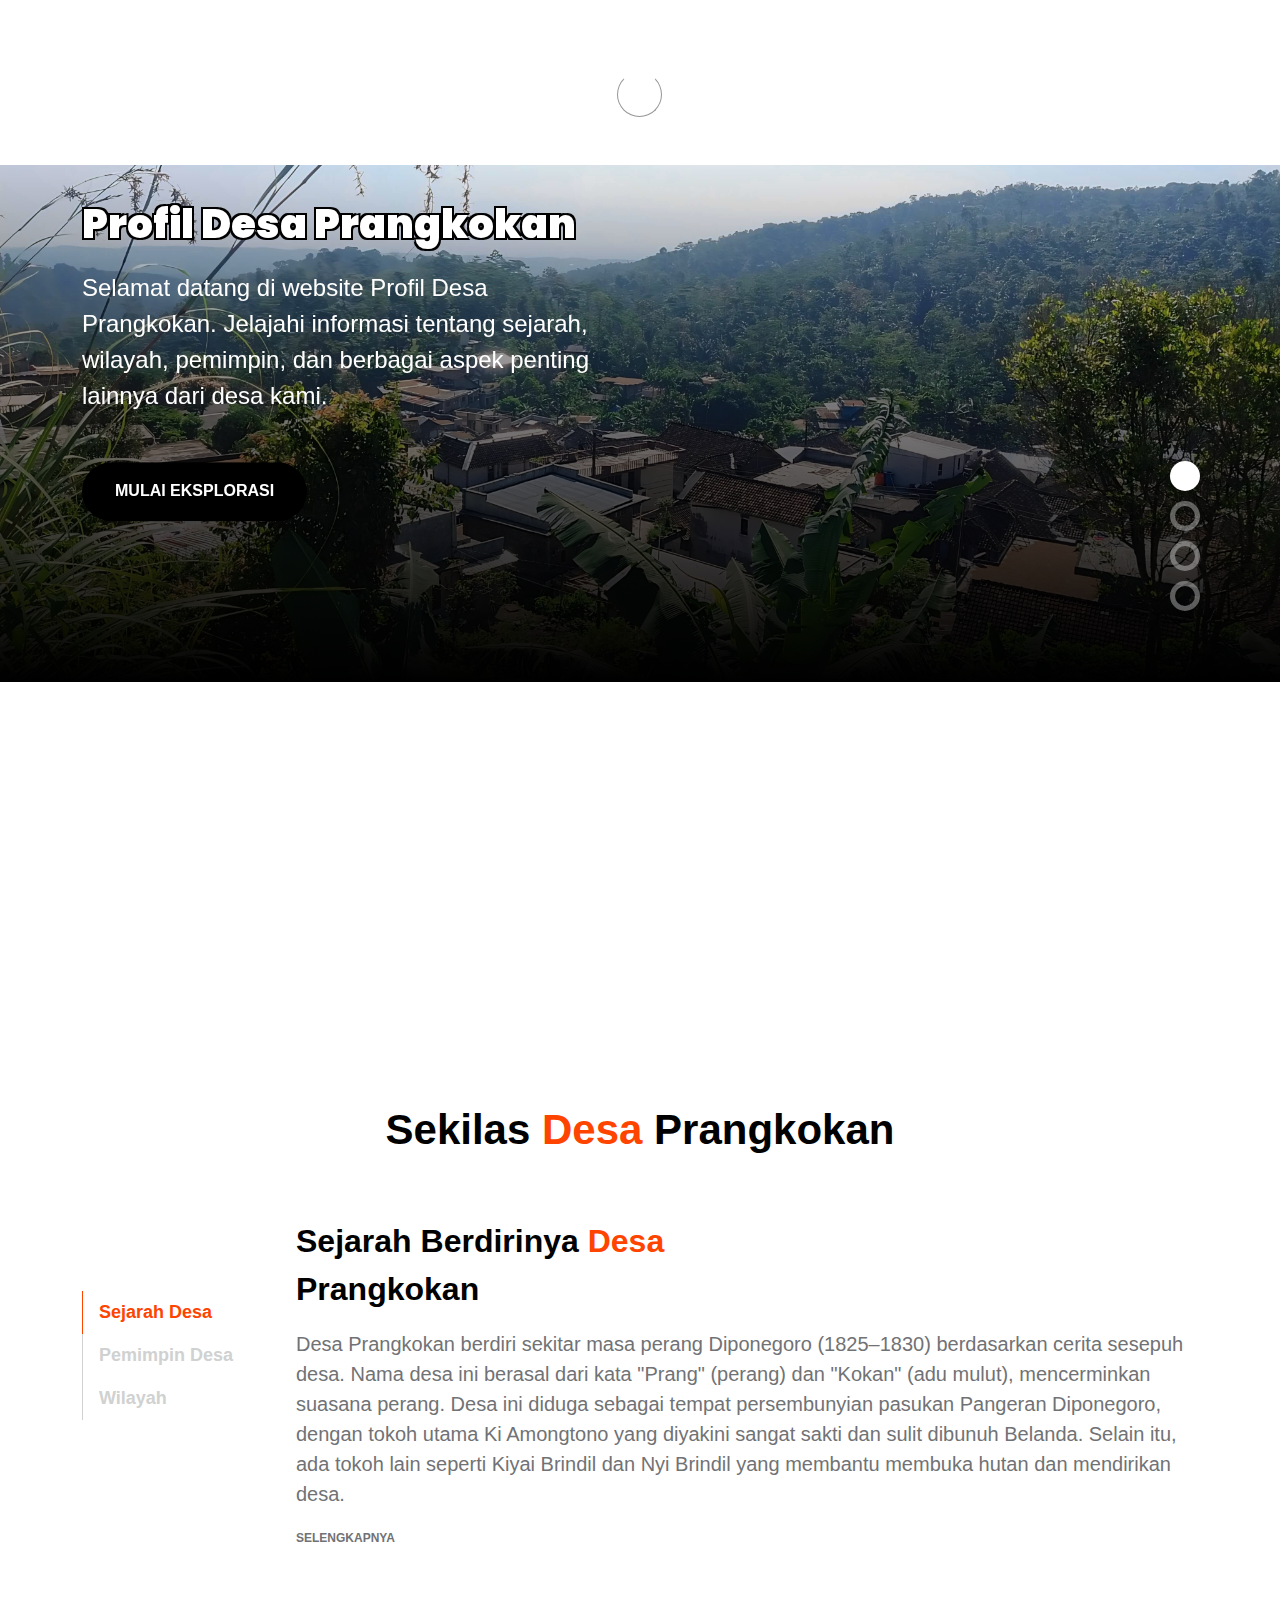
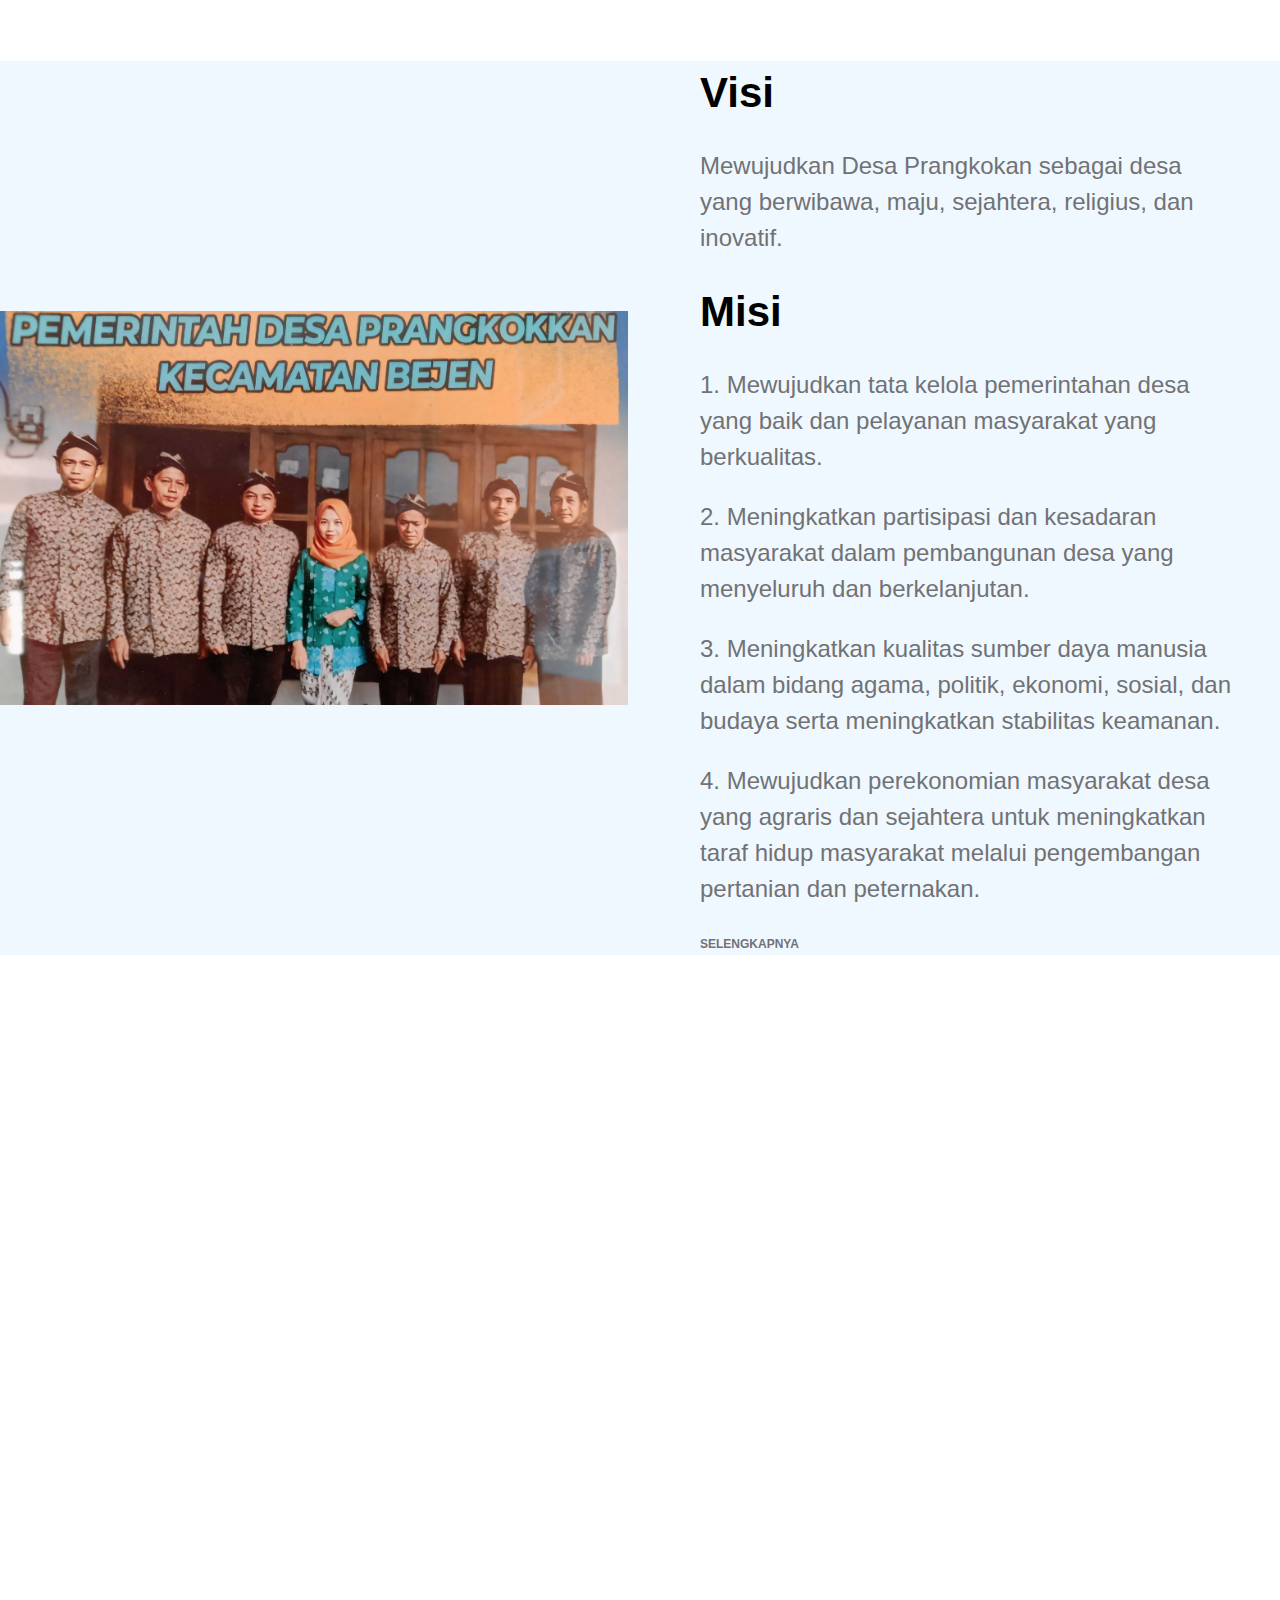
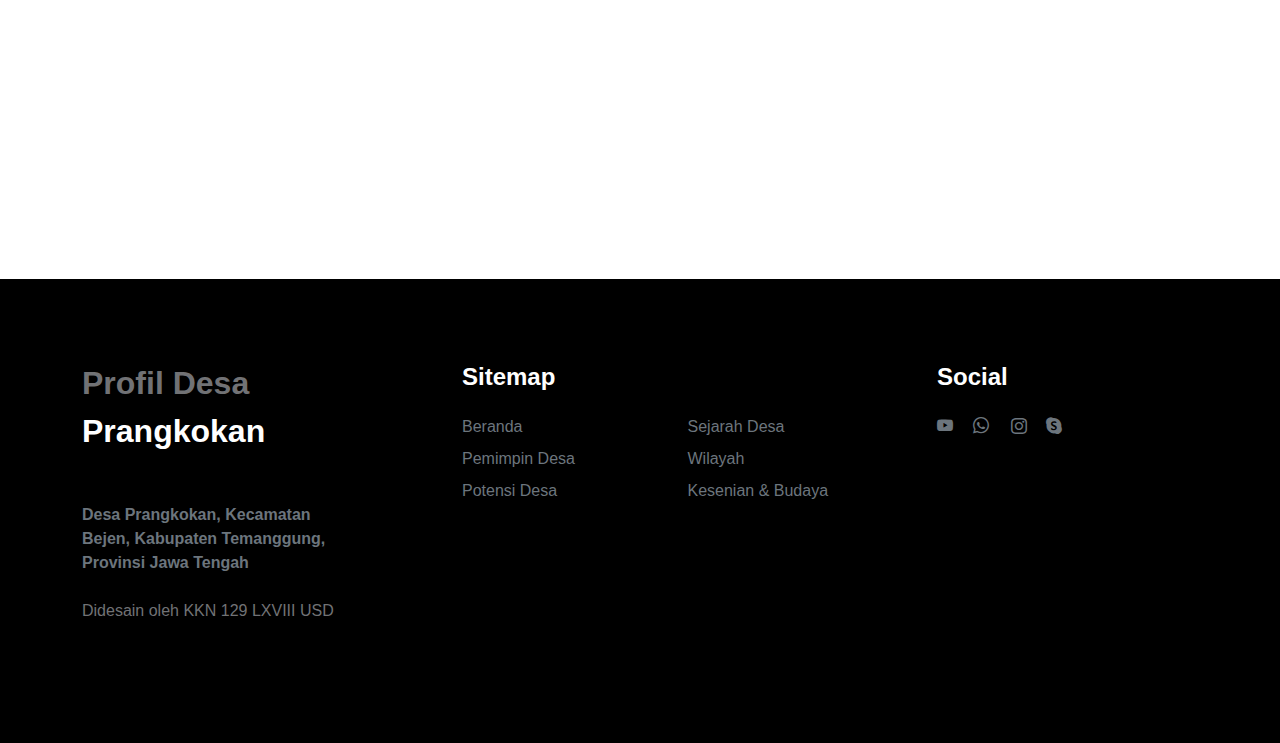
<file: index.html>
<!doctype html>
<html lang="en">
    <head>
        <meta charset="utf-8">
        <meta name="viewport" content="width=device-width, initial-scale=1">

        <meta name="description" content="">
        <meta name="author" content="">

        <title>Profil Desa Prangkokan</title>

<!-- Favicon -->
<link rel="icon" href="images/favicon.jpg" type="image/x-icon">

        <!-- CSS FILES -->
        <link rel="preconnect" href="https://fonts.googleapis.com">

        <link rel="preconnect" href="https://fonts.gstatic.com" crossorigin>

        <link href="https://fonts.googleapis.com/css2?family=Poppins:wght@400;700&display=swap" rel="stylesheet">

        <link href="css/bootstrap.min.css" rel="stylesheet">
        <link href="css/bootstrap-icons.css" rel="stylesheet">

        <link rel="stylesheet" href="css/slick.css"/>

        <link href="css/tooplate-little-fashion.css" rel="stylesheet">
    </head>
    
    <body>

        <section class="preloader">
            <div class="spinner">
                <span class="sk-inner-circle"></span>
            </div>
        </section>
    
        <style>
            .text-justify {
                text-align: justify;
            }
        </style>        

        <main>

            <nav class="navbar navbar-expand-lg">
                <div class="container">
                    <button class="navbar-toggler" type="button" data-bs-toggle="collapse" data-bs-target="#navbarNav" aria-controls="navbarNav" aria-expanded="false" aria-label="Toggle navigation">
                        <span class="navbar-toggler-icon"></span>
                    </button>

                    <a class="navbar-brand" href="index.html">
                        <strong><span>Desa</span> Prangkokan</strong>
                    </a>

                    <div class="collapse navbar-collapse" id="navbarNav">
                        <ul class="navbar-nav mx-auto">
                            <li class="nav-item">
                                <a class="nav-link active" href="index.html">Beranda</a>
                            </li>
                            <li class="nav-item">
                                <a class="nav-link" href="sejarah-desa.html">Sejarah Desa</a>
                            </li>
                            <li class="nav-item">
                                <a class="nav-link" href="pemimpin-desa.html">Pemimpin Desa</a>
                            </li>
                            <li class="nav-item">
                                <a class="nav-link" href="wilayah.html">Wilayah</a>
                            </li>
                            <li class="nav-item">
                                <a class="nav-link" href="potensi-desa.html">Potensi Desa</a>
                            </li>
                            <li class="nav-item">
                                <a class="nav-link" href="kesenian-budaya.html">Kesenian & Budaya</a>
                            </li>
                        </ul>
                    </div>
                </div>
            </nav>

            <section class="slick-slideshow">  
                <div class="slick-custom">
                    <img src="images/slideshow/pemandangan.jpg" class="img-fluid" alt="">
                    <div class="slick-bottom">
                        <div class="container">
                            <div class="row">
                                <div class="col-lg-6 col-10">
                                    <h1 class="slick-title">Profil Desa Prangkokan</h1>
                                    <p class="lead text-white mt-lg-3 mb-lg-5">Selamat datang di website Profil Desa Prangkokan. Jelajahi informasi tentang sejarah, wilayah, pemimpin, dan berbagai aspek penting lainnya dari desa kami.</p>
                                    <a href="index.html" class="btn custom-btn">Mulai Eksplorasi</a>
                                </div>
                            </div>
                        </div>
                    </div>
                </div>
                <div class="slick-custom">
                    <img src="images/slideshow/sejarah-desa.jpg" class="img-fluid" alt="">
                    <div class="slick-bottom">
                        <div class="container">
                            <div class="row">
                                <div class="col-lg-6 col-10">
                                    <h1 class="slick-title">Sejarah Desa Prangkokan</h1>
                                    <p class="lead text-white mt-lg-3 mb-lg-5">Pelajari lebih lanjut tentang sejarah dan perkembangan Desa Prangkokan dari waktu ke waktu.</p>
                                    <a href="sejarah-desa.html" class="btn custom-btn">Baca Sejarah</a>
                                </div>
                            </div>
                        </div>
                    </div>
                </div>
                <div class="slick-custom">
                    <img src="images/slideshow/wilayah.jpg" class="img-fluid" alt="">
                    <div class="slick-bottom">
                        <div class="container">
                            <div class="row">
                                <div class="col-lg-6 col-10">
                                    <h1 class="slick-title">Wilayah Desa Prangkokan</h1>
                                    <p class="lead text-white mt-lg-3 mb-lg-5">Jelajahi batas administratif, unit RT/RW, dan data wilayah Desa Prangkokan secara detail.</p>
                                    <a href="wilayah.html" class="btn custom-btn">Jelajahi Wilayah</a>
                                </div>
                            </div>
                        </div>
                    </div>
                </div>
                <div class="slick-custom">
                    <img src="images/slideshow/pemimpin-desa.jpg" class="img-fluid" alt="">
                    <div class="slick-bottom">
                        <div class="container">
                            <div class="row">
                                <div class="col-lg-6 col-10">
                                    <h1 class="slick-title">Pemimpin Desa Prangkokan</h1>
                                    <p class="lead text-white mt-lg-3 mb-lg-5">Kenali lebih dekat dengan para pemimpin desa yang berperan penting dalam pembangunan dan kesejahteraan Desa Prangkokan.</p>
                                    <a href="pemimpin-desa.html" class="btn custom-btn">Kenali Pemimpin</a>
                                </div>
                            </div>
                        </div>
                    </div>
                </div>
            </section>
            
            <section class="about section-padding">
                <div class="container">
                    <div class="row">

                        <div class="col-12 text-center">
                            <h2 class="mb-5">Sekilas <span>Desa</span> Prangkokan</h2>
                        </div>

                        <div class="col-lg-2 col-12 mt-auto mb-auto">
                            <ul class="nav nav-pills mb-5 mx-auto justify-content-center align-items-center" id="pills-tab" role="tablist">
                                <li class="nav-item" role="presentation">
                                    <button class="nav-link active" id="pills-home-tab" data-bs-toggle="pill" data-bs-target="#pills-home" type="button" role="tab" aria-controls="pills-home" aria-selected="true">Sejarah Desa</button>
                                </li>

                                <li class="nav-item" role="presentation">
                                    <button class="nav-link" id="pills-youtube-tab" data-bs-toggle="pill" data-bs-target="#pills-youtube" type="button" role="tab" aria-controls="pills-youtube" aria-selected="true">Pemimpin Desa</button>
                                </li>

                                <li class="nav-item" role="presentation">
                                    <button class="nav-link" id="pills-skill-tab" data-bs-toggle="pill" data-bs-target="#pills-skill" type="button" role="tab" aria-controls="pills-skill" aria-selected="false">Wilayah</button>
                                </li>
                            </ul>
                        </div>

                        <div class="col-lg-10 col-12">
                            <div class="tab-content mt-2" id="pills-tabContent">
                                <div class="tab-pane fade show active" id="pills-home" role="tabpanel" aria-labelledby="pills-home-tab">

                                    <div class="row">

                                        <div class="col-lg-12 col-12">
                                            <div class="d-flex flex-column h-100 ms-lg-4 mt-lg-0 mt-5">
                                                <h4 class="mb-3">Sejarah Berdirinya <span>Desa</span> <br>Prangkokan</h4>

                                                <p>Desa Prangkokan berdiri sekitar masa perang Diponegoro (1825–1830) berdasarkan cerita sesepuh desa. Nama desa ini berasal dari kata "Prang" (perang) dan "Kokan" (adu mulut), mencerminkan suasana perang. Desa ini diduga sebagai tempat persembunyian pasukan Pangeran Diponegoro, dengan tokoh utama Ki Amongtono yang diyakini sangat sakti dan sulit dibunuh Belanda. Selain itu, ada tokoh lain seperti Kiyai Brindil dan Nyi Brindil yang membantu membuka hutan dan mendirikan desa.</p>

                                                <div class="mt-2 mt-lg-auto">
                                                    <a href="sejarah-desa.html" class="custom-link mb-2">
                                                        Selengkapnya
                                                        <i class="bi-arrow-right ms-2"></i>
                                                    </a>
                                                </div>
                                            </div>
                                        </div>
                                    </div>
                                </div>

                                <div class="tab-pane fade" id="pills-youtube" role="tabpanel" aria-labelledby="pills-youtube-tab">

                                    <div class="row">
                                        <div class="col-lg-12 col-12">
                                            <div class="d-flex flex-column h-100 ms-lg-4 mt-lg-0 mt-5">
                                                <h4 class="mb-3">Pemimpin Desa Prangkokan</h4>

                                                <p>Kepala Desa pertama Desa Prangkokan tidak ada yang tahu dengan pasti namanya, hanya saja disebut sebagai Mbah Penatus (Penatus adalah jabatan lama untuk menyebut kepala desa dalam masa Belanda).</p>

                                                <p>Berikut adalah daftar Kepala Desa Prangkokan dari masa ke masa : </p>

                                                <div class="mt-2 mt-lg-auto">
                                                    <a href="pemimpin-desa.html" class="custom-link mb-2">
                                                        Selengkapnya
                                                        <i class="bi-arrow-right ms-2"></i>
                                                    </a>
                                                </div>
                                            </div>
                                        </div>
                                    </div>
                                </div>

                                <div class="tab-pane fade" id="pills-skill" role="tabpanel" aria-labelledby="pills-skill-tab">
                                    <div class="row">
                                        <div class="col-lg-12 col-12">
                                            <div class="d-flex flex-column h-100 ms-lg-4 mt-lg-0 mt-5">
                                                <h4 class="mb-3">Wilayah Prangkokan</h4>
                                                <p>Desa Prangkokan terletak di Kecamatan Bejen, Kabupaten Temanggung, Provinsi Jawa Tengah. Desa ini memiliki luas wilayah yang mencakup beberapa RT dan RW, dengan batas-batas administratif yang jelas.</p>
                                                <p>Berikut adalah informasi tentang wilayah Prangkokan lebih detail : </p>
                                                <div class="mt-2 mt-lg-auto">
                                                    <a href="wilayah.html" class="custom-link mb-2">
                                                        Selengkapnya
                                                        <i class="bi-arrow-right ms-2"></i>
                                                    </a>
                                                </div>
                                            </div>
                                        </div>
                                    </div>
                                </div>
                            </div>
                        </div>
                    </div>
                </div>
            </section>

            <section class="front-product">
                <div class="container-fluid p-0">
                    <div class="row align-items-center">
                        <div class="col-lg-6 col-12">
                            <img src="images/people/visimisi.jpg" class="img-fluid" alt="">
                        </div>

                        <div class="col-lg-6 col-12">
                            <div class="px-5 py-5 py-lg-0">
                                
                                <h2 class="mb-4">Visi</h2>

                                <p class="lead mb-4">Mewujudkan Desa Prangkokan sebagai desa yang berwibawa, maju, sejahtera, religius, dan inovatif.</p>

                                <h2 class="mb-4">Misi</h2>

                                <p class="lead mb-4">1. Mewujudkan tata kelola pemerintahan desa yang baik dan pelayanan masyarakat yang berkualitas.</p>
                                <p class="lead mb-4">2. Meningkatkan partisipasi dan kesadaran masyarakat dalam pembangunan desa yang menyeluruh dan berkelanjutan.</p>
                                <p class="lead mb-4">3. Meningkatkan kualitas sumber daya manusia dalam bidang agama, politik, ekonomi, sosial, dan budaya serta meningkatkan stabilitas keamanan.</p>
                                <p class="lead mb-4">4. Mewujudkan perekonomian masyarakat desa yang agraris dan sejahtera untuk meningkatkan taraf hidup masyarakat melalui pengembangan pertanian dan peternakan.</p>

                                <a href="visi-misi.html" class="custom-link">
                                    Selengkapnya
                                    <i class="bi-arrow-right ms-2"></i>
                                </a>
                            </div>
                        </div>

                    </div>
                </div>
            </section>

            <section class="featured-product section-padding">
                <div class="container">
                    <div class="row justify-content-center">
                        <div class="col-12 text-center">
                            <h2 class="mb-5">Struktur Organisasi</h2>
                        </div>
                        <div class="col-lg-8 col-12 mb-3">
                            <div class="d-flex justify-content-center">
                                <div class="product-thumb">
                                    <img src="images/Struktur Organisasi.png" class="img-fluid product-image large-image" alt="Struktur Organisasi">
                                </div>
                            </div>
                        </div>
                    </div>
                </div>
            </section>            
        </main>

        <footer class="site-footer">
            <div class="container">
                <div class="row">

                    <div class="col-lg-3 col-10 me-auto mb-4">
                        <h4 class="text-white mb-3"><a href="index.html">Profil Desa</a> Prangkokan</h4>
                        <p class="copyright-text text-muted mt-lg-5 mb-4 mb-lg-0"><strong>Desa Prangkokan, Kecamatan Bejen, Kabupaten Temanggung, Provinsi Jawa Tengah</strong></p>
                        <br>
                        <p class="copyright-text">Didesain oleh <a href="https://www.instagram.com/kkn129_prangkokan?utm_source=ig_web_button_share_sheet&igsh=ZDNlZDc0MzIxNw==" target="_blank">KKN 129 LXVIII USD</a></p>
                    </div>
                    <div class="col-lg-5 col-8">
                        <h5 class="text-white mb-3">Sitemap</h5>

                        <ul class="footer-menu d-flex flex-wrap">
                            <li class="footer-menu-item"><a href="#" class="footer-menu-link">Beranda</a></li>

                            <li class="footer-menu-item"><a href="sejarah-desa.html" class="footer-menu-link">Sejarah Desa</a></li>

                            <li class="footer-menu-item"><a href="pemimpin-desa.html" class="footer-menu-link">Pemimpin Desa</a></li>

                            <li class="footer-menu-item"><a href="wilayah.html" class="footer-menu-link">Wilayah</a></li>

                            <li class="footer-menu-item"><a href="potensi-desa.html" class="footer-menu-link">Potensi Desa</a></li>

                            <li class="footer-menu-item"><a href="kesenian-budaya.html" class="footer-menu-link">Kesenian & Budaya</a></li>
                        </ul>
                    </div>
                    <div class="col-lg-3 col-4">
                        <h5 class="text-white mb-3">Social</h5>

                        <ul class="social-icon">

                            <li><a href="#" class="social-icon-link bi-youtube"></a></li>

                            <li><a href="#" class="social-icon-link bi-whatsapp"></a></li>

                            <li><a href="#" class="social-icon-link bi-instagram"></a></li>

                            <li><a href="#" class="social-icon-link bi-skype"></a></li>
                        </ul>
                    </div>
                </div>
            </div>
        </footer>

        <!-- JAVASCRIPT FILES -->
        <script src="js/jquery.min.js"></script>
        <script src="js/bootstrap.bundle.min.js"></script>
        <script src="js/Headroom.js"></script>
        <script src="js/jQuery.headroom.js"></script>
        <script src="js/slick.min.js"></script>
        <script src="js/custom.js"></script>

    </body>
</html>
</file>
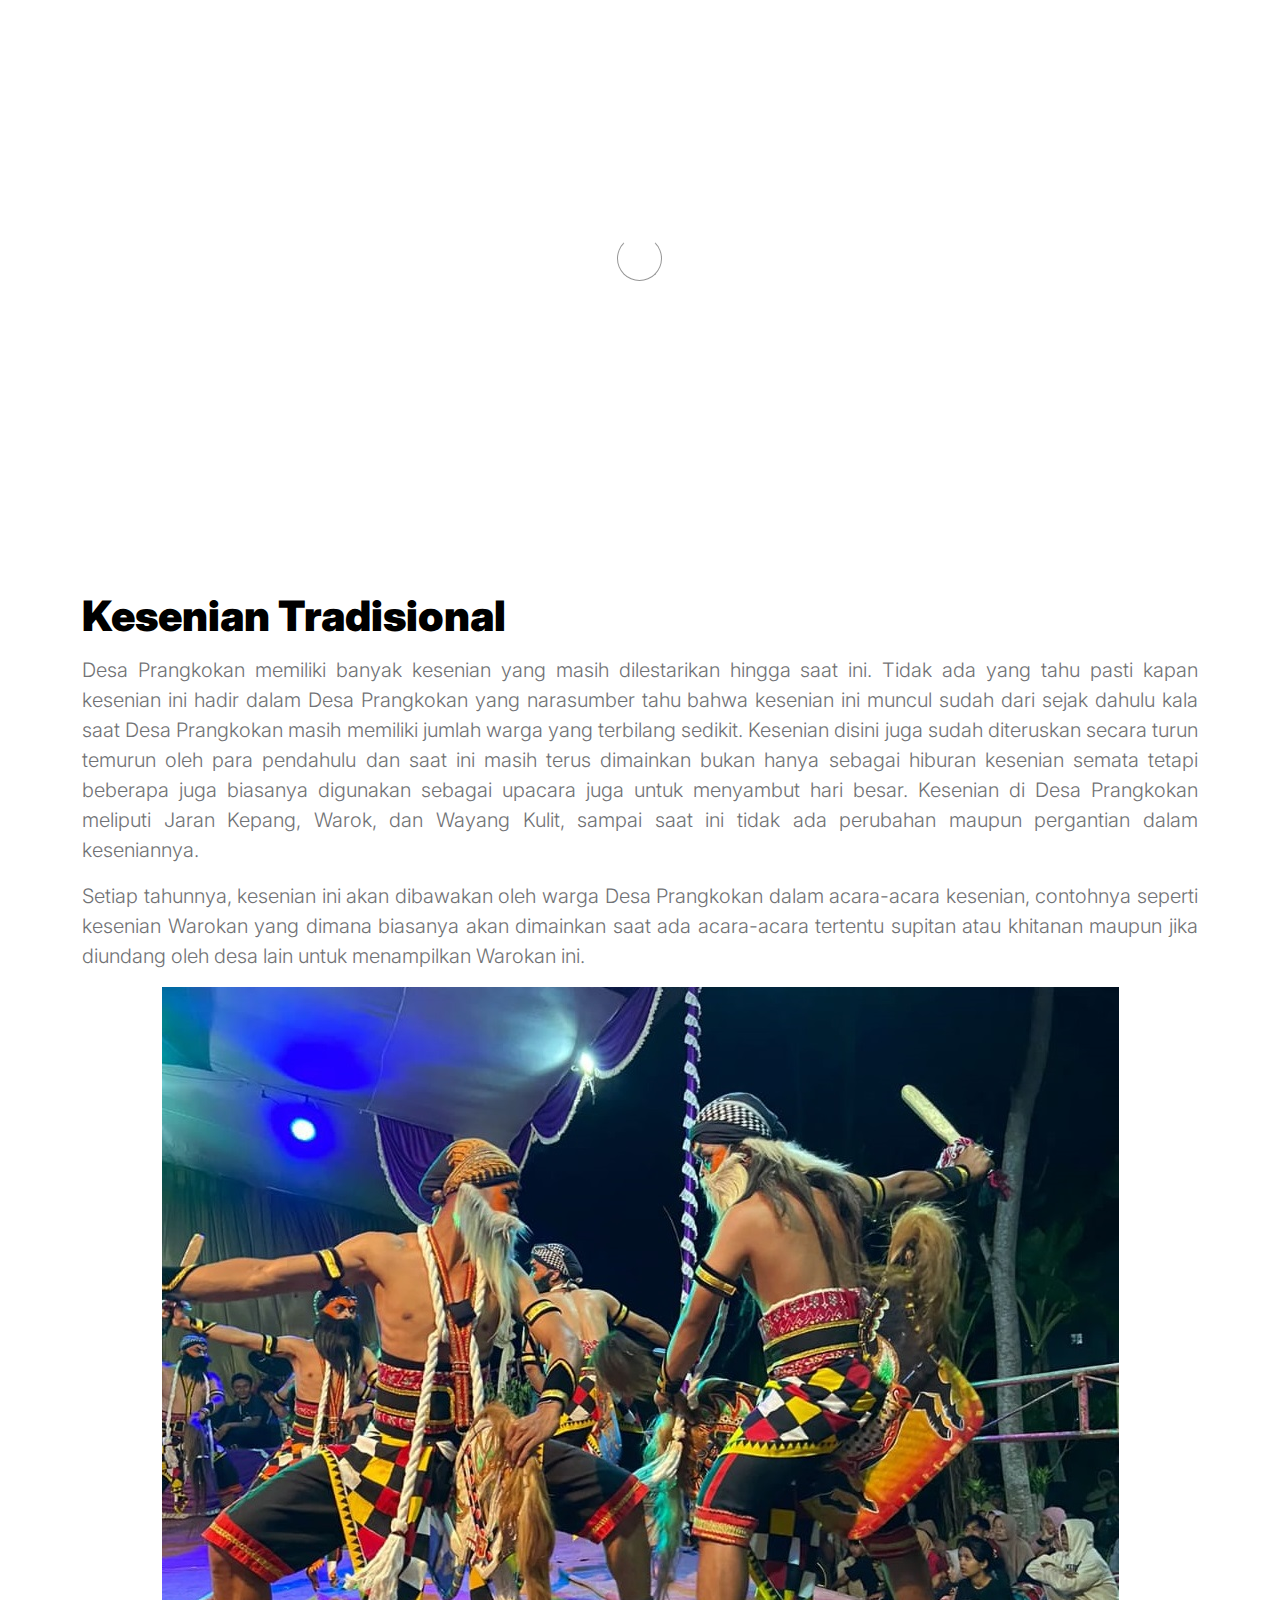
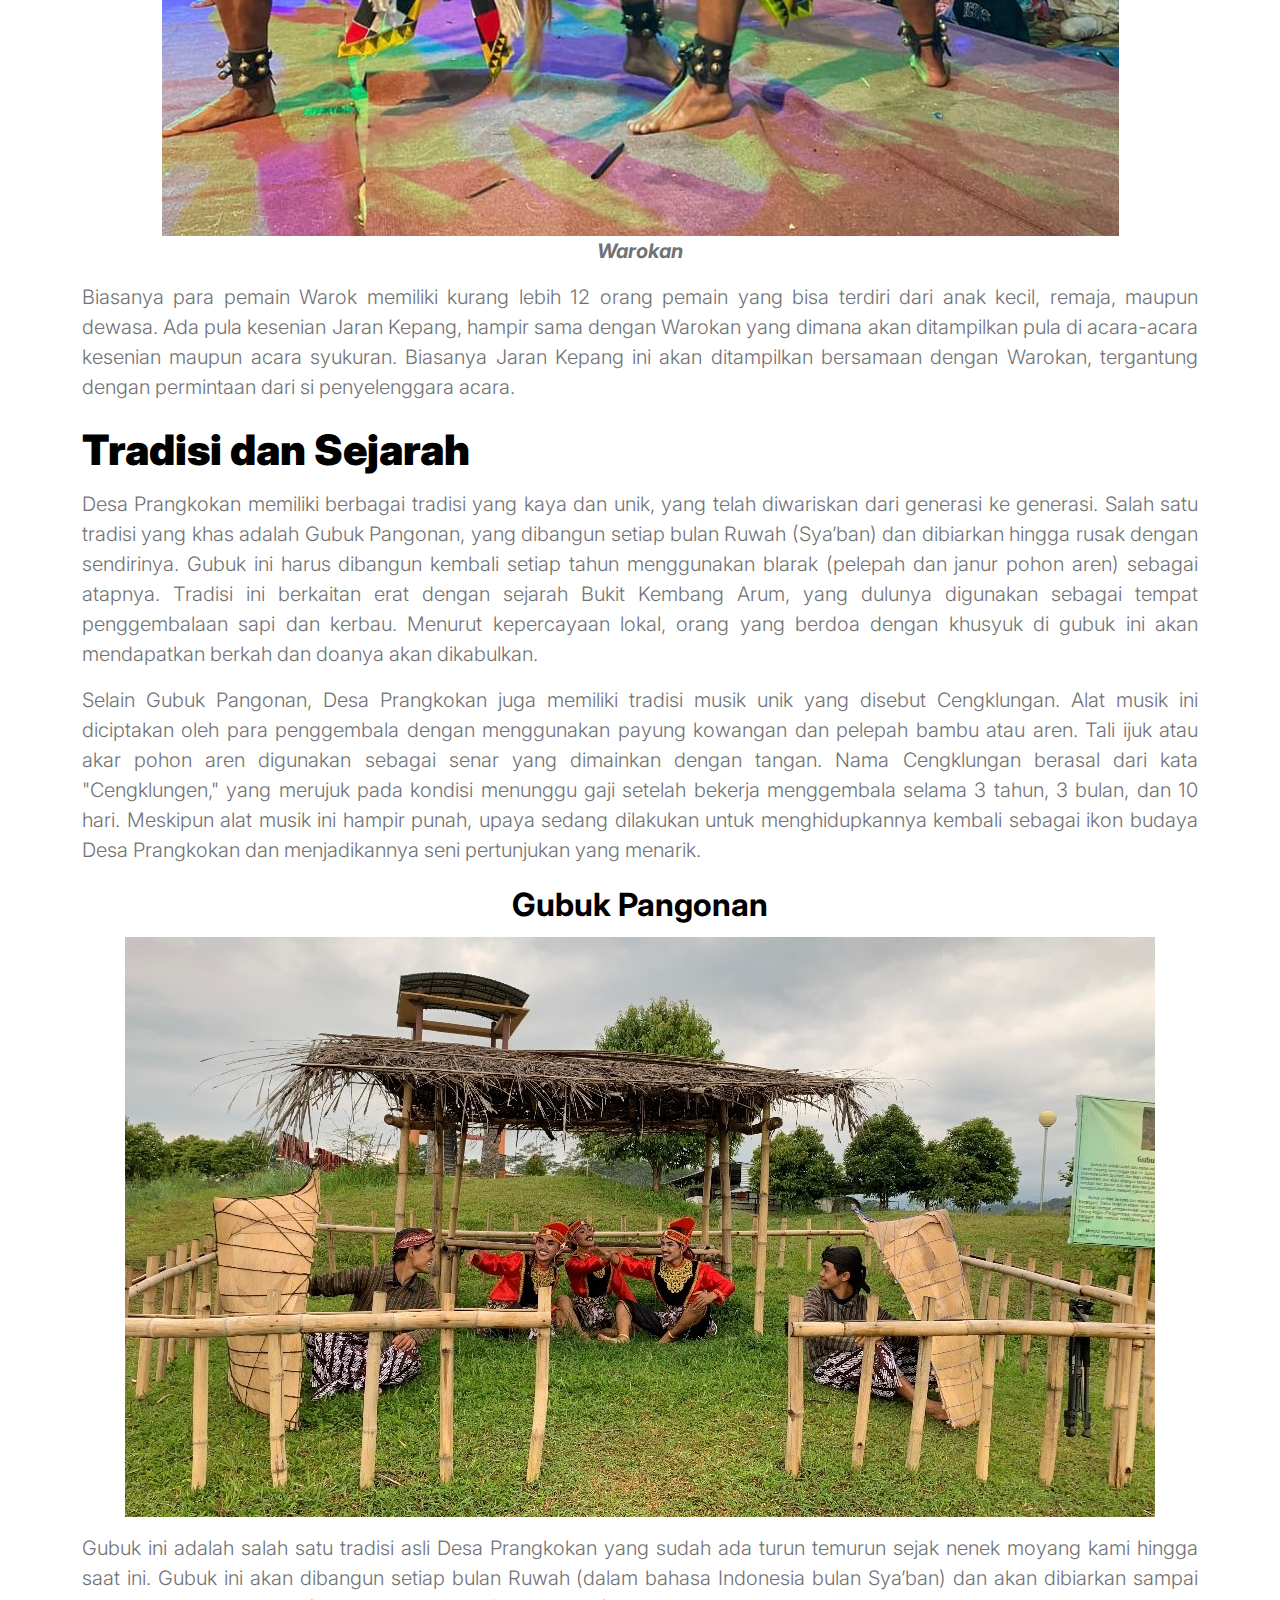
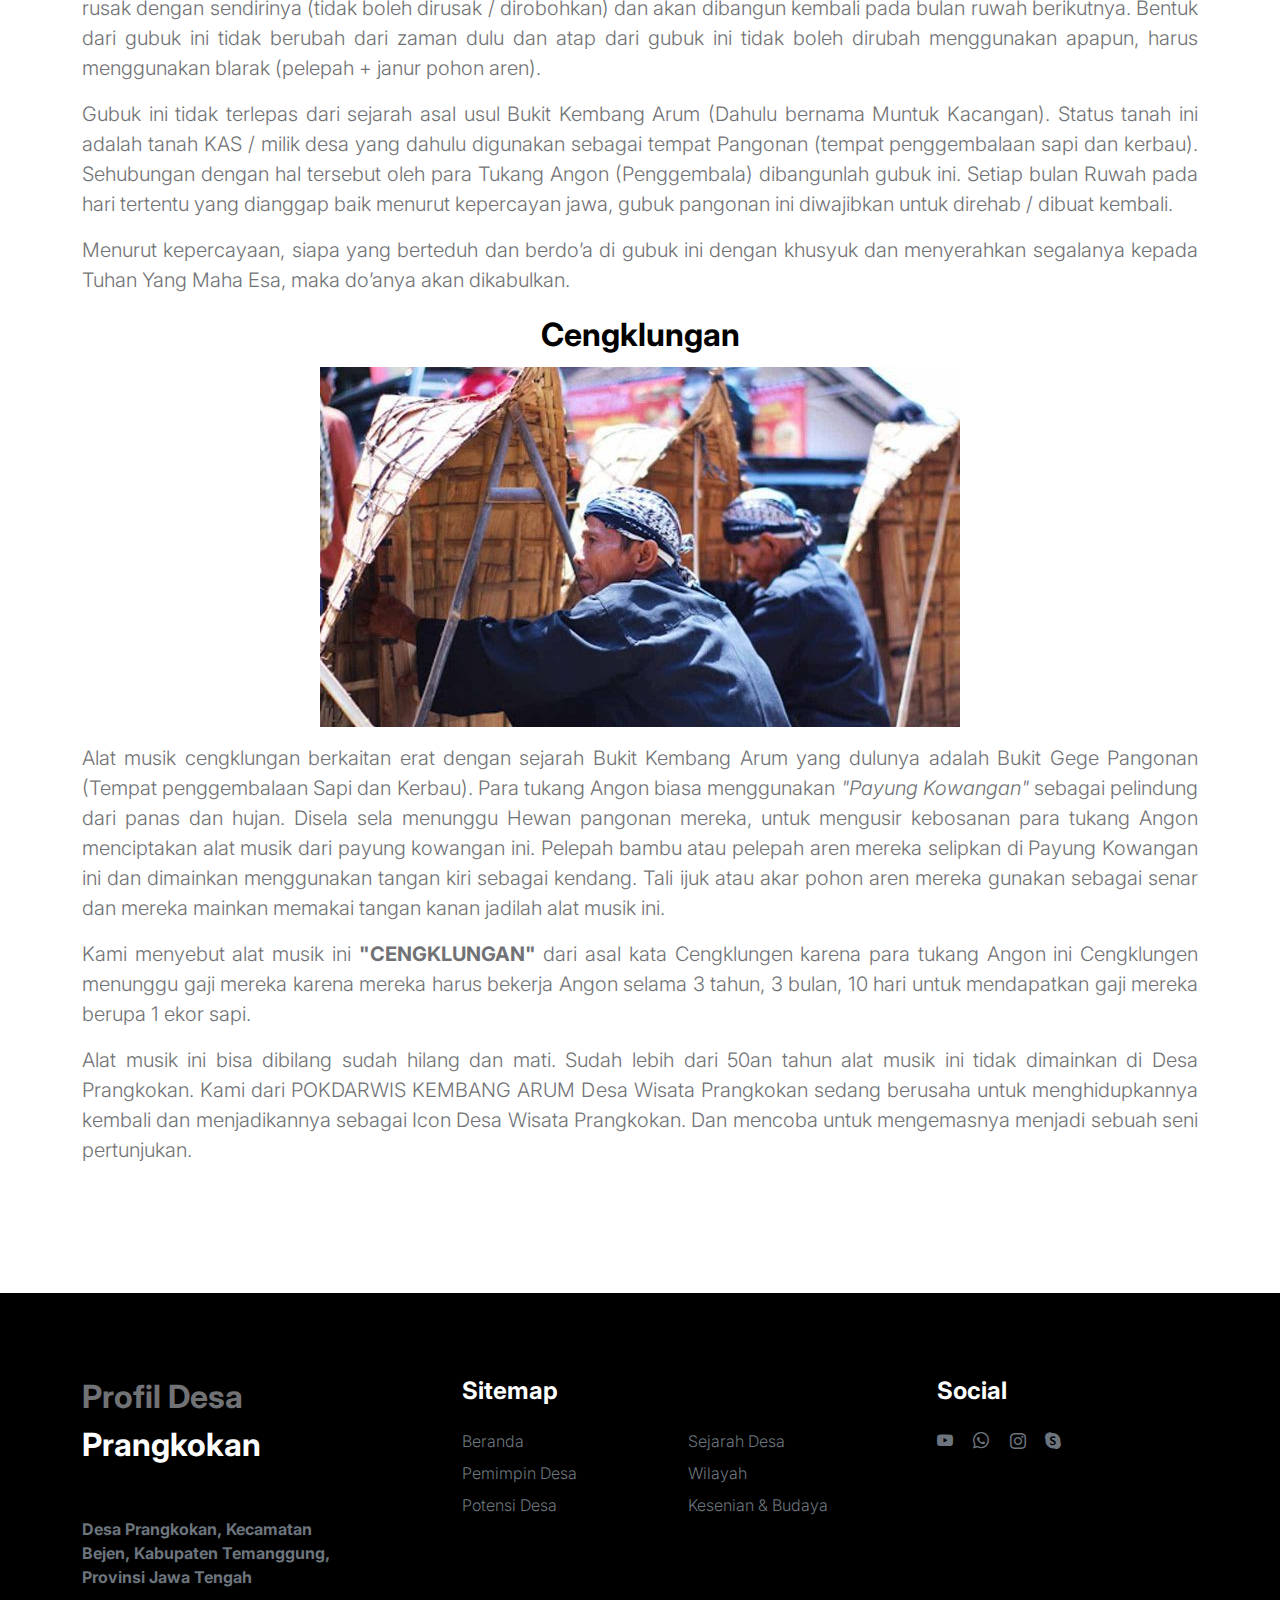
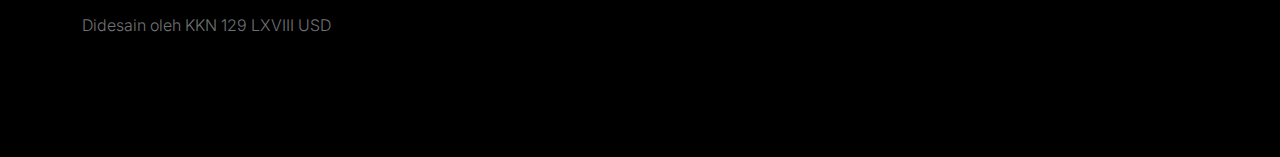
<file: kesenian-budaya.html>
<!doctype html>
<html lang="en">
    <head>
        <meta charset="utf-8">
        <meta name="viewport" content="width=device-width, initial-scale=1">

        <meta name="description" content="">
        <meta name="author" content="">

        <title>Kesenian dan Budaya</title>

<!-- Favicon -->
<link rel="icon" href="images/favicon.jpg" type="image/x-icon">

        <!-- CSS FILES -->
        <link rel="preconnect" href="https://fonts.googleapis.com">

        <link rel="preconnect" href="https://fonts.gstatic.com" crossorigin>

        <link href="https://fonts.googleapis.com/css2?family=Inter:wght@100;300;400;700;900&display=swap" rel="stylesheet">

        <link href="css/bootstrap.min.css" rel="stylesheet">
        <link href="css/bootstrap-icons.css" rel="stylesheet">

        <link rel="stylesheet" href="css/slick.css"/>

        <link href="css/tooplate-little-fashion.css" rel="stylesheet">
        
    </head>
    
    <body>

        <section class="preloader">
            <div class="spinner">
                <span class="sk-inner-circle"></span>
            </div>
        </section>
    
        <style>
            .text-justify {
                text-align: justify;
            }

            .image-bottom-margin {
                margin-bottom: 20px;
            }
            .text-justify {
                text-align: justify;
            }
        </style>

        <main>

            <nav class="navbar navbar-expand-lg">
                <div class="container">
                    <button class="navbar-toggler" type="button" data-bs-toggle="collapse" data-bs-target="#navbarNav" aria-controls="navbarNav" aria-expanded="false" aria-label="Toggle navigation">
                        <span class="navbar-toggler-icon"></span>
                    </button>

                    <a class="navbar-brand" href="index.html">
                        <strong><span>Desa</span> Prangkokan</strong>
                    </a>

                    <div class="d-lg-none">
                        <a href="sign-in.html" class="bi-person custom-icon me-3"></a>

                        <a href="product-detail.html" class="bi-bag custom-icon"></a>
                    </div>

                    <div class="collapse navbar-collapse" id="navbarNav">
                        <ul class="navbar-nav mx-auto">
                            <li class="nav-item">
                                <a class="nav-link" href="index.html">Beranda</a>
                            </li>
                            <li class="nav-item">
                                <a class="nav-link" href="sejarah-desa.html">Sejarah Desa</a>
                            </li>
                            <li class="nav-item">
                                <a class="nav-link" href="pemimpin-desa.html">Pemimpin Desa</a>
                            </li>
                            <li class="nav-item">
                                <a class="nav-link" href="wilayah.html">Wilayah</a>
                            </li>
                            <li class="nav-item">
                                <a class="nav-link" href="potensi-desa.html">Potensi Desa</a>
                            </li>
                            <li class="nav-item">
                                <a class="nav-link active" href="kesenian-budaya.html">Kesenian & Budaya</a>
                            </li>
                        </ul>
                    </div>
                </div>
            </nav>

            <header class="site-header section-padding d-flex justify-content-center align-items-center">
                <div class="container">
                    <div class="row">

                        <div class="col-lg-10 col-12">
                            <h1>
                                <span class="d-block text-primary">Kesenian dan</span>
                                <span class="d-block text-dark">Budaya</span>
                            </h1>
                        </div>
                    </div>
                </div>
                <img src="images/product/wayangKulit.jpg" class="header-image img-fluid" alt="">
            </header>

            <section class="products section-padding">
                <div class="container">
                    <div class="row">
                        <div class="col-12 content-section">
                            <h2>Kesenian Tradisional</h2>
                            <div class="text-justify">
                            <p>Desa Prangkokan memiliki banyak kesenian yang masih dilestarikan hingga saat ini. Tidak ada yang tahu pasti kapan kesenian ini hadir dalam Desa Prangkokan yang narasumber tahu bahwa kesenian ini muncul sudah dari sejak dahulu kala saat Desa Prangkokan masih memiliki jumlah warga yang terbilang sedikit. Kesenian disini juga sudah diteruskan secara turun temurun oleh para pendahulu dan saat ini masih terus dimainkan bukan hanya sebagai hiburan kesenian semata tetapi beberapa juga biasanya digunakan sebagai upacara juga untuk menyambut hari besar. Kesenian di Desa Prangkokan meliputi Jaran Kepang, Warok, dan Wayang Kulit, sampai saat ini tidak ada perubahan maupun pergantian dalam keseniannya.</p>
                            <p>Setiap tahunnya, kesenian ini akan dibawakan oleh warga Desa Prangkokan dalam acara-acara kesenian, contohnya seperti kesenian Warokan yang dimana biasanya akan dimainkan saat ada acara-acara tertentu supitan atau khitanan maupun jika diundang oleh desa lain untuk menampilkan Warokan ini.</p>
                            <h2></h2>
                            <div class="text-center">
                                <img src="images/product/warokan.jpg" class="img-fluid product-image large-image" alt="">
                            </div>
                            <p class="text-center"><b><i>Warokan</i></b></p>
                            <p></p>
                            <p>Biasanya para pemain Warok memiliki kurang lebih 12 orang pemain yang bisa terdiri dari anak kecil, remaja, maupun dewasa. Ada pula kesenian Jaran Kepang, hampir sama dengan Warokan  yang dimana akan ditampilkan pula di acara-acara kesenian maupun acara syukuran. Biasanya Jaran Kepang ini akan ditampilkan bersamaan dengan Warokan, tergantung dengan permintaan dari si penyelenggara acara.</p>
                            </div>
                        </div>
                        <div class="col-12 content-section">
                            <h2>Tradisi dan Sejarah</h2>
                            <div class="text-justify">
                            <p>Desa Prangkokan memiliki berbagai tradisi yang kaya dan unik, yang telah diwariskan dari generasi ke generasi. Salah satu tradisi yang khas adalah Gubuk Pangonan, yang dibangun setiap bulan Ruwah (Sya’ban) dan dibiarkan hingga rusak dengan sendirinya. Gubuk ini harus dibangun kembali setiap tahun menggunakan blarak (pelepah dan janur pohon aren) sebagai atapnya. Tradisi ini berkaitan erat dengan sejarah Bukit Kembang Arum, yang dulunya digunakan sebagai tempat penggembalaan sapi dan kerbau. Menurut kepercayaan lokal, orang yang berdoa dengan khusyuk di gubuk ini akan mendapatkan berkah dan doanya akan dikabulkan.</p>
                            <p>Selain Gubuk Pangonan, Desa Prangkokan juga memiliki tradisi musik unik yang disebut Cengklungan. Alat musik ini diciptakan oleh para penggembala dengan menggunakan payung kowangan dan pelepah bambu atau aren. Tali ijuk atau akar pohon aren digunakan sebagai senar yang dimainkan dengan tangan. Nama Cengklungan berasal dari kata "Cengklungen," yang merujuk pada kondisi menunggu gaji setelah bekerja menggembala selama 3 tahun, 3 bulan, dan 10 hari. Meskipun alat musik ini hampir punah, upaya sedang dilakukan untuk menghidupkannya kembali sebagai ikon budaya Desa Prangkokan dan menjadikannya seni pertunjukan yang menarik.</p>
                            </div>
                            <h2></h2>
                            <h4 class="text-center">Gubuk Pangonan</h4>
                            <div class="text-center">
                                <img src="images/product/gubukPangonan.jpg" class="img-fluid product-image large-image" alt="">
                            </div>
                            <p></p>
                            <div class="text-justify">
                            <p>Gubuk ini adalah salah satu tradisi asli Desa Prangkokan yang sudah ada turun temurun sejak nenek moyang kami hingga saat ini. Gubuk ini akan dibangun setiap bulan Ruwah (dalam bahasa Indonesia bulan Sya’ban) dan akan dibiarkan sampai rusak dengan sendirinya (tidak boleh dirusak / dirobohkan) dan akan dibangun kembali pada bulan ruwah berikutnya. Bentuk dari gubuk ini tidak berubah dari zaman dulu dan atap dari gubuk ini tidak boleh dirubah menggunakan apapun, harus menggunakan blarak (pelepah + janur pohon aren).</p>
                            <p>Gubuk ini tidak terlepas dari sejarah asal usul Bukit Kembang Arum (Dahulu bernama Muntuk Kacangan). Status tanah ini adalah tanah KAS / milik desa yang dahulu digunakan sebagai tempat Pangonan (tempat penggembalaan sapi dan kerbau). Sehubungan dengan hal tersebut oleh para Tukang Angon (Penggembala) dibangunlah gubuk ini. Setiap bulan Ruwah pada hari tertentu yang dianggap baik menurut kepercayan jawa, gubuk pangonan ini diwajibkan untuk direhab / dibuat kembali.</p>
                            <p>Menurut kepercayaan, siapa yang berteduh dan berdo’a di gubuk ini dengan khusyuk dan menyerahkan segalanya kepada Tuhan Yang Maha Esa, maka do’anya akan dikabulkan.</p>
                            </div>
                            <p></p>
                            <h4 class="text-center">Cengklungan</h4>
<div class="text-center">
    <img src="images/product/cengklungan.jpg" class="img-fluid product-image large-image" alt="">
</div>
<p></p>
<div class="text-justify">
    <p>Alat musik cengklungan berkaitan erat dengan sejarah Bukit Kembang Arum yang dulunya adalah Bukit Gege Pangonan (Tempat penggembalaan Sapi dan Kerbau). Para tukang Angon biasa menggunakan <i>"Payung Kowangan"</i> sebagai pelindung dari panas dan hujan. Disela sela menunggu Hewan pangonan mereka, untuk mengusir kebosanan para tukang Angon menciptakan alat musik dari payung kowangan ini. Pelepah bambu atau pelepah aren mereka selipkan di Payung Kowangan ini dan dimainkan menggunakan tangan kiri sebagai kendang. Tali ijuk atau akar pohon aren mereka gunakan sebagai senar dan mereka mainkan memakai tangan kanan jadilah alat musik ini.</p>
    <p>Kami menyebut alat musik ini <b>"CENGKLUNGAN"</b> dari asal kata Cengklungen karena para tukang Angon ini Cengklungen menunggu gaji mereka karena mereka harus bekerja Angon selama 3 tahun, 3 bulan, 10 hari untuk mendapatkan gaji mereka berupa 1 ekor sapi.</p>
    <p>Alat musik ini bisa dibilang sudah hilang dan mati. Sudah lebih dari 50an tahun alat musik ini tidak dimainkan di Desa Prangkokan. Kami dari POKDARWIS KEMBANG ARUM Desa Wisata Prangkokan sedang berusaha untuk menghidupkannya kembali dan menjadikannya sebagai Icon Desa Wisata Prangkokan. Dan mencoba untuk mengemasnya menjadi sebuah seni pertunjukan.</p>
</div>
                </div>
            </section>

        </main>

        <footer class="site-footer">
            <div class="container">
                <div class="row">

                    <div class="col-lg-3 col-10 me-auto mb-4">
                        <h4 class="text-white mb-3"><a href="index.html">Profil Desa</a> Prangkokan</h4>
                        <p class="copyright-text text-muted mt-lg-5 mb-4 mb-lg-0"><strong>Desa Prangkokan, Kecamatan Bejen, Kabupaten Temanggung, Provinsi Jawa Tengah</strong></p>
                        <br>
                        <p class="copyright-text">Didesain oleh <a href="https://www.instagram.com/kkn129_prangkokan?utm_source=ig_web_button_share_sheet&igsh=ZDNlZDc0MzIxNw==" target="_blank">KKN 129 LXVIII USD</a></p>
                    </div>
                    <div class="col-lg-5 col-8">
                        <h5 class="text-white mb-3">Sitemap</h5>

                        <ul class="footer-menu d-flex flex-wrap">

                            <li class="footer-menu-item"><a href="#" class="footer-menu-link">Beranda</a></li>
                            
                            <li class="footer-menu-item"><a href="sejarah-desa.html" class="footer-menu-link">Sejarah Desa</a></li>

                            <li class="footer-menu-item"><a href="pemimpin-desa.html" class="footer-menu-link">Pemimpin Desa</a></li>

                            <li class="footer-menu-item"><a href="wilayah.html" class="footer-menu-link">Wilayah</a></li>

                            <li class="footer-menu-item"><a href="potensi-desa.html" class="footer-menu-link">Potensi Desa</a></li>

                            <li class="footer-menu-item"><a href="kesenian-budaya.html" class="footer-menu-link">Kesenian & Budaya</a></li>
                        </ul>
                    </div>
                    <div class="col-lg-3 col-4">
                        <h5 class="text-white mb-3">Social</h5>

                        <ul class="social-icon">

                            <li><a href="#" class="social-icon-link bi-youtube"></a></li>

                            <li><a href="#" class="social-icon-link bi-whatsapp"></a></li>

                            <li><a href="#" class="social-icon-link bi-instagram"></a></li>

                            <li><a href="#" class="social-icon-link bi-skype"></a></li>
                        </ul>
                    </div>
                </div>
            </div>
        </footer>

        <!-- JAVASCRIPT FILES -->
        <script src="js/jquery.min.js"></script>
        <script src="js/bootstrap.bundle.min.js"></script>
        <script src="js/Headroom.js"></script>
        <script src="js/jQuery.headroom.js"></script>
        <script src="js/slick.min.js"></script>
        <script src="js/custom.js"></script>

    </body>
</html>
</file>
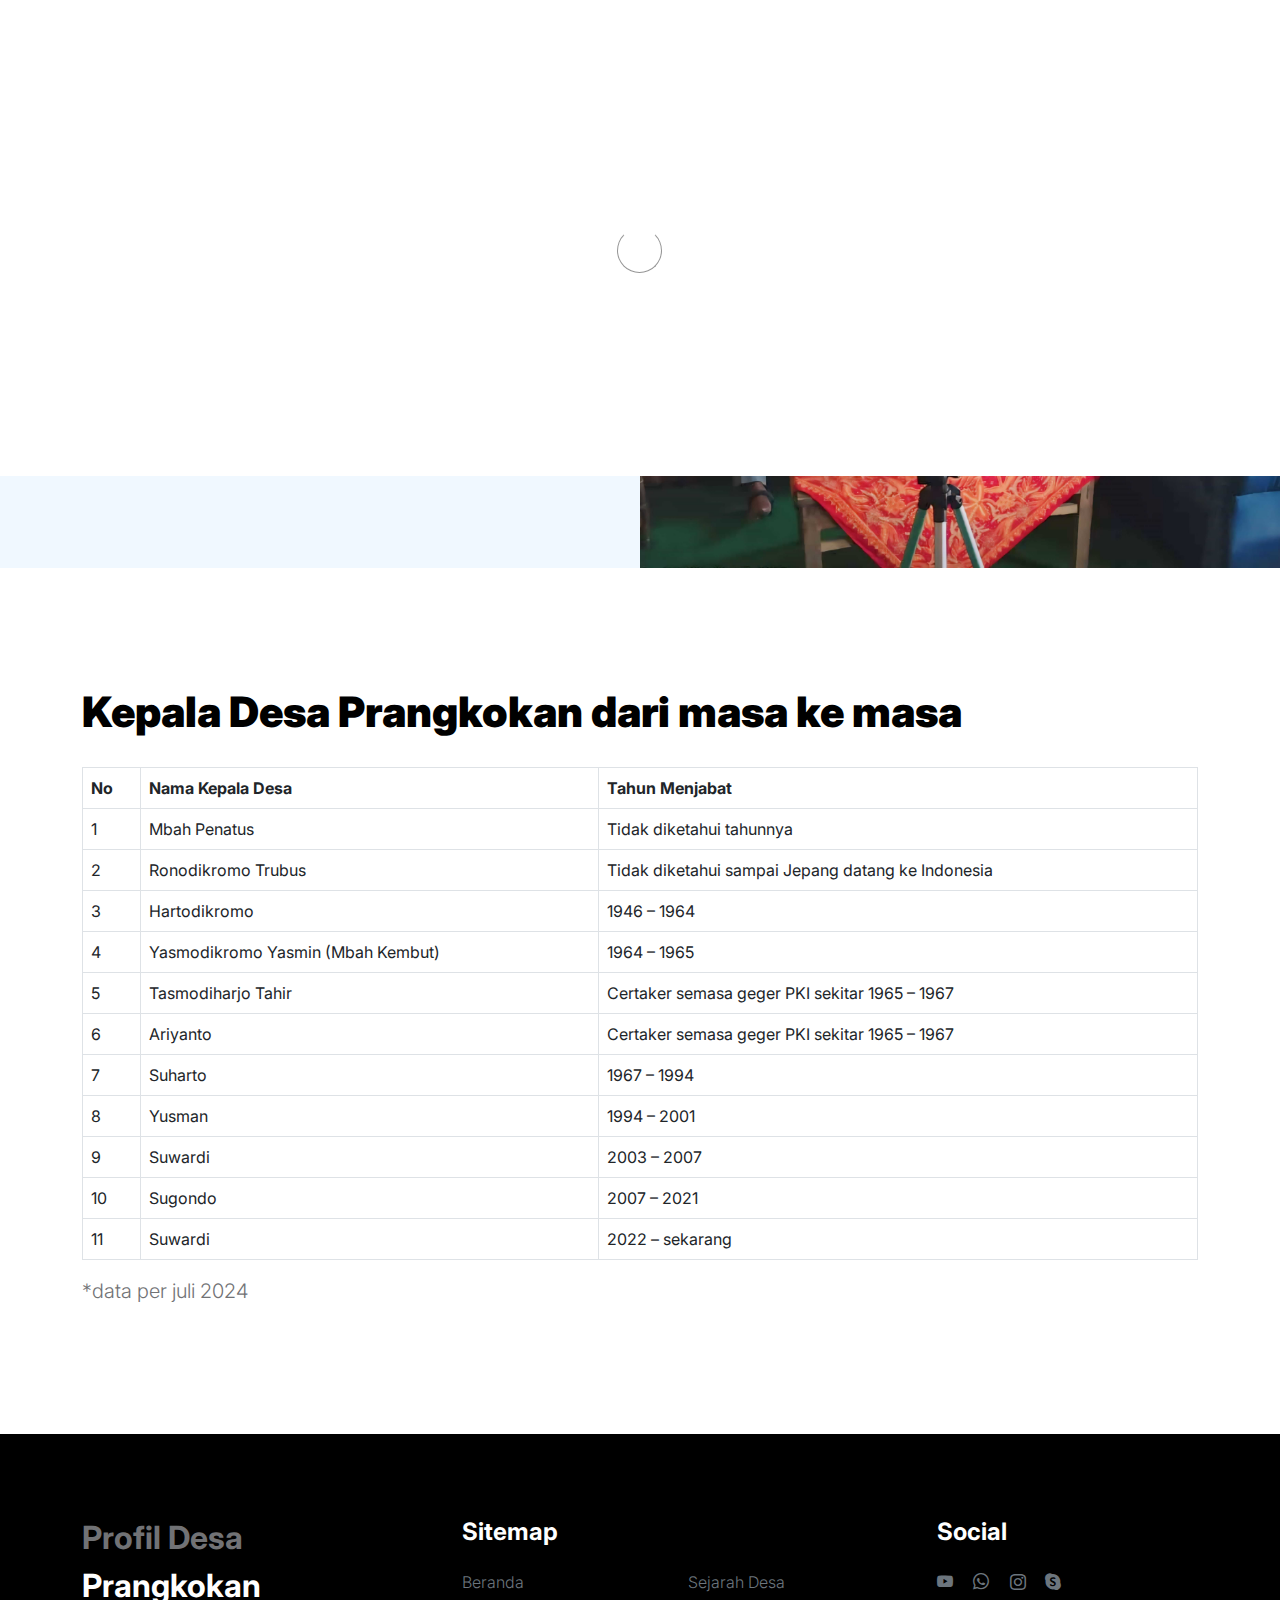
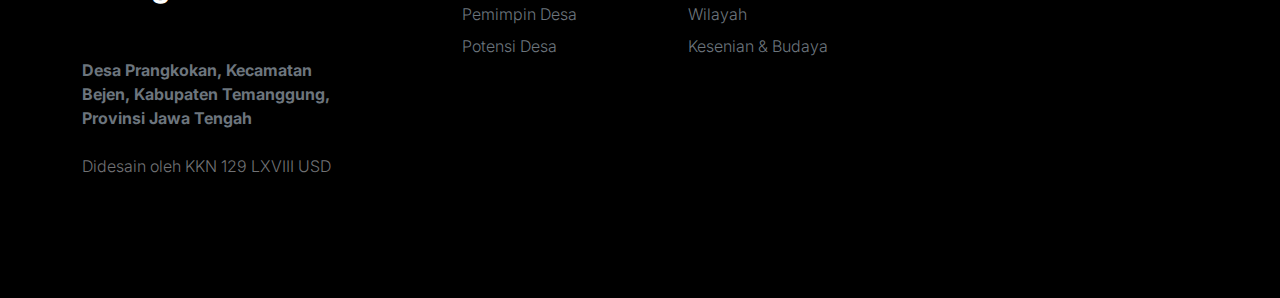
<file: pemimpin-desa.html>
<!doctype html>
<html lang="en">
    <head>
        <meta charset="utf-8">
        <meta name="viewport" content="width=device-width, initial-scale=1">

        <meta name="description" content="">
        <meta name="author" content="">

        <title>Pemimpin Desa Prangkokan</title>

<!-- Favicon -->
<link rel="icon" href="images/favicon.jpg" type="image/x-icon">

        <!-- CSS FILES -->
        <link rel="preconnect" href="https://fonts.googleapis.com">

        <link rel="preconnect" href="https://fonts.gstatic.com" crossorigin>

        <link href="https://fonts.googleapis.com/css2?family=Inter:wght@100;300;400;700;900&display=swap" rel="stylesheet">

        <link href="css/bootstrap.min.css" rel="stylesheet">
        <link href="css/bootstrap-icons.css" rel="stylesheet">

        <link rel="stylesheet" href="css/slick.css"/>

        <link href="css/tooplate-little-fashion.css" rel="stylesheet">
    </head>
    
    <body>

        <section class="preloader">
            <div class="spinner">
                <span class="sk-inner-circle"></span>
            </div>
        </section>
    
        <main>

            <nav class="navbar navbar-expand-lg">
                <div class="container">
                    <button class="navbar-toggler" type="button" data-bs-toggle="collapse" data-bs-target="#navbarNav" aria-controls="navbarNav" aria-expanded="false" aria-label="Toggle navigation">
                        <span class="navbar-toggler-icon"></span>
                    </button>

                    <a class="navbar-brand" href="index.html">
                        <strong><span>Desa</span> Prangkokan</strong>
                    </a>

                    <div class="d-lg-none">
                        <a href="sign-in.html" class="bi-person custom-icon me-3"></a>
                        <a href="product-detail.html" class="bi-bag custom-icon"></a>
                    </div>

                    <div class="collapse navbar-collapse" id="navbarNav">
                        <ul class="navbar-nav mx-auto">
                            <li class="nav-item">
                                <a class="nav-link" href="index.html">Beranda</a>
                            </li>
                            <li class="nav-item">
                                <a class="nav-link" href="sejarah-desa.html">Sejarah Desa</a>
                            </li>
                            <li class="nav-item">
                                <a class="nav-link active" href="pemimpin-desa.html">Pemimpin Desa</a>
                            </li>
                            <li class="nav-item">
                                <a class="nav-link" href="wilayah.html">Wilayah</a>
                            </li>
                            <li class="nav-item">
                                <a class="nav-link" href="potensi-desa.html">Potensi Desa</a>
                            </li>
                            <li class="nav-item">
                                <a class="nav-link" href="kesenian-budaya.html">Kesenian & Budaya</a>
                            </li>
                        </ul>
                    </div>
                </div>
            </nav>

            <header class="site-header section-padding-img site-header-image">
                <div class="container">
                    <div class="row">

                        <div class="col-lg-10 col-12 header-info">
                            <h1>
                                <span class="d-block text-primary">Pemimpin Desa</span>
                                <span class="d-block text-dark">Prangkokan</span>
                            </h1>
                        </div>
                    </div>
                </div>
                <img src="images/slideshow/pemimpin-desa.jpg" class="header-image img-fluid" alt="">

            </header>

            <section class="contact section-padding">
                <div class="container">
                    <div class="row">
                        
                        <div class="col-lg-12 col-12">
                            <h2 class="mb-4">Kepala Desa Prangkokan dari masa ke masa</h2>

                            <table class="table table-bordered">
                                <thead>
                                    <tr>
                                        <th>No</th>
                                        <th>Nama Kepala Desa</th>
                                        <th>Tahun Menjabat</th>
                                    </tr>
                                </thead>
                                <tbody>
                                    <tr>
                                        <td>1</td>
                                        <td>Mbah Penatus</td>
                                        <td>Tidak diketahui tahunnya</td>
                                    </tr>
                                    <tr>
                                        <td>2</td>
                                        <td>Ronodikromo Trubus</td>
                                        <td>Tidak diketahui sampai Jepang datang ke Indonesia</td>
                                    </tr>
                                    <tr>
                                        <td>3</td>
                                        <td>Hartodikromo</td>
                                        <td>1946 – 1964</td>
                                    </tr>
                                    <tr>
                                        <td>4</td>
                                        <td>Yasmodikromo Yasmin (Mbah Kembut)</td>
                                        <td>1964 – 1965</td>
                                    </tr>
                                    <tr>
                                        <td>5</td>
                                        <td>Tasmodiharjo Tahir</td>
                                        <td>Certaker semasa geger PKI sekitar 1965 – 1967</td>
                                    </tr>
                                    <tr>
                                        <td>6</td>
                                        <td>Ariyanto</td>
                                        <td>Certaker semasa geger PKI sekitar 1965 – 1967</td>
                                    </tr>
                                    <tr>
                                        <td>7</td>
                                        <td>Suharto</td>
                                        <td>1967 – 1994</td>
                                    </tr>
                                    <tr>
                                        <td>8</td>
                                        <td>Yusman</td>
                                        <td>1994 – 2001</td>
                                    </tr>
                                    <tr>
                                        <td>9</td>
                                        <td>Suwardi</td>
                                        <td>2003 – 2007</td>
                                    </tr>
                                    <tr>
                                        <td>10</td>
                                        <td>Sugondo</td>
                                        <td>2007 – 2021</td>
                                    </tr>
                                    <tr>
                                        <td>11</td>
                                        <td>Suwardi</td>
                                        <td>2022 – sekarang</td>
                                    </tr>
                                </tbody>
                            </table>
                            <p>*data per juli 2024</p>
                        </div>
                    </div>
                </div>
            </section>
        </main>

        <footer class="site-footer">
            <div class="container">
                <div class="row">

                    <div class="col-lg-3 col-10 me-auto mb-4">
                        <h4 class="text-white mb-3"><a href="index.html">Profil Desa</a> Prangkokan</h4>
                        <p class="copyright-text text-muted mt-lg-5 mb-4 mb-lg-0"><strong>Desa Prangkokan, Kecamatan Bejen, Kabupaten Temanggung, Provinsi Jawa Tengah</strong></p>
                        <br>
                        <p class="copyright-text">Didesain oleh <a href="https://www.instagram.com/kkn129_prangkokan?utm_source=ig_web_button_share_sheet&igsh=ZDNlZDc0MzIxNw==" target="_blank">KKN 129 LXVIII USD</a></p>
                    </div>
                    <div class="col-lg-5 col-8">
                        <h5 class="text-white mb-3">Sitemap</h5>

                        <ul class="footer-menu d-flex flex-wrap">

                            <li class="footer-menu-item"><a href="#" class="footer-menu-link">Beranda</a></li>
                            
                            <li class="footer-menu-item"><a href="sejarah-desa.html" class="footer-menu-link">Sejarah Desa</a></li>

                            <li class="footer-menu-item"><a href="pemimpin-desa.html" class="footer-menu-link">Pemimpin Desa</a></li>

                            <li class="footer-menu-item"><a href="wilayah.html" class="footer-menu-link">Wilayah</a></li>

                            <li class="footer-menu-item"><a href="potensi-desa.html" class="footer-menu-link">Potensi Desa</a></li>
                            
                            <li class="footer-menu-item"><a href="kesenian-budaya.html" class="footer-menu-link">Kesenian & Budaya</a></li>

                        </ul>
                    </div>
                    <div class="col-lg-3 col-4">
                        <h5 class="text-white mb-3">Social</h5>

                        <ul class="social-icon">

                            <li><a href="#" class="social-icon-link bi-youtube"></a></li>

                            <li><a href="#" class="social-icon-link bi-whatsapp"></a></li>

                            <li><a href="#" class="social-icon-link bi-instagram"></a></li>

                            <li><a href="#" class="social-icon-link bi-skype"></a></li>
                        </ul>
                    </div>

                </div>
            </div>
        </footer>

        <!-- JAVASCRIPT FILES -->
        <script src="js/jquery.min.js"></script>
        <script src="js/bootstrap.bundle.min.js"></script>
        <script src="js/Headroom.js"></script>
        <script src="js/jQuery.headroom.js"></script>
        <script src="js/slick.min.js"></script>
        <script src="js/custom.js"></script>
    </body>
</html>
</file>
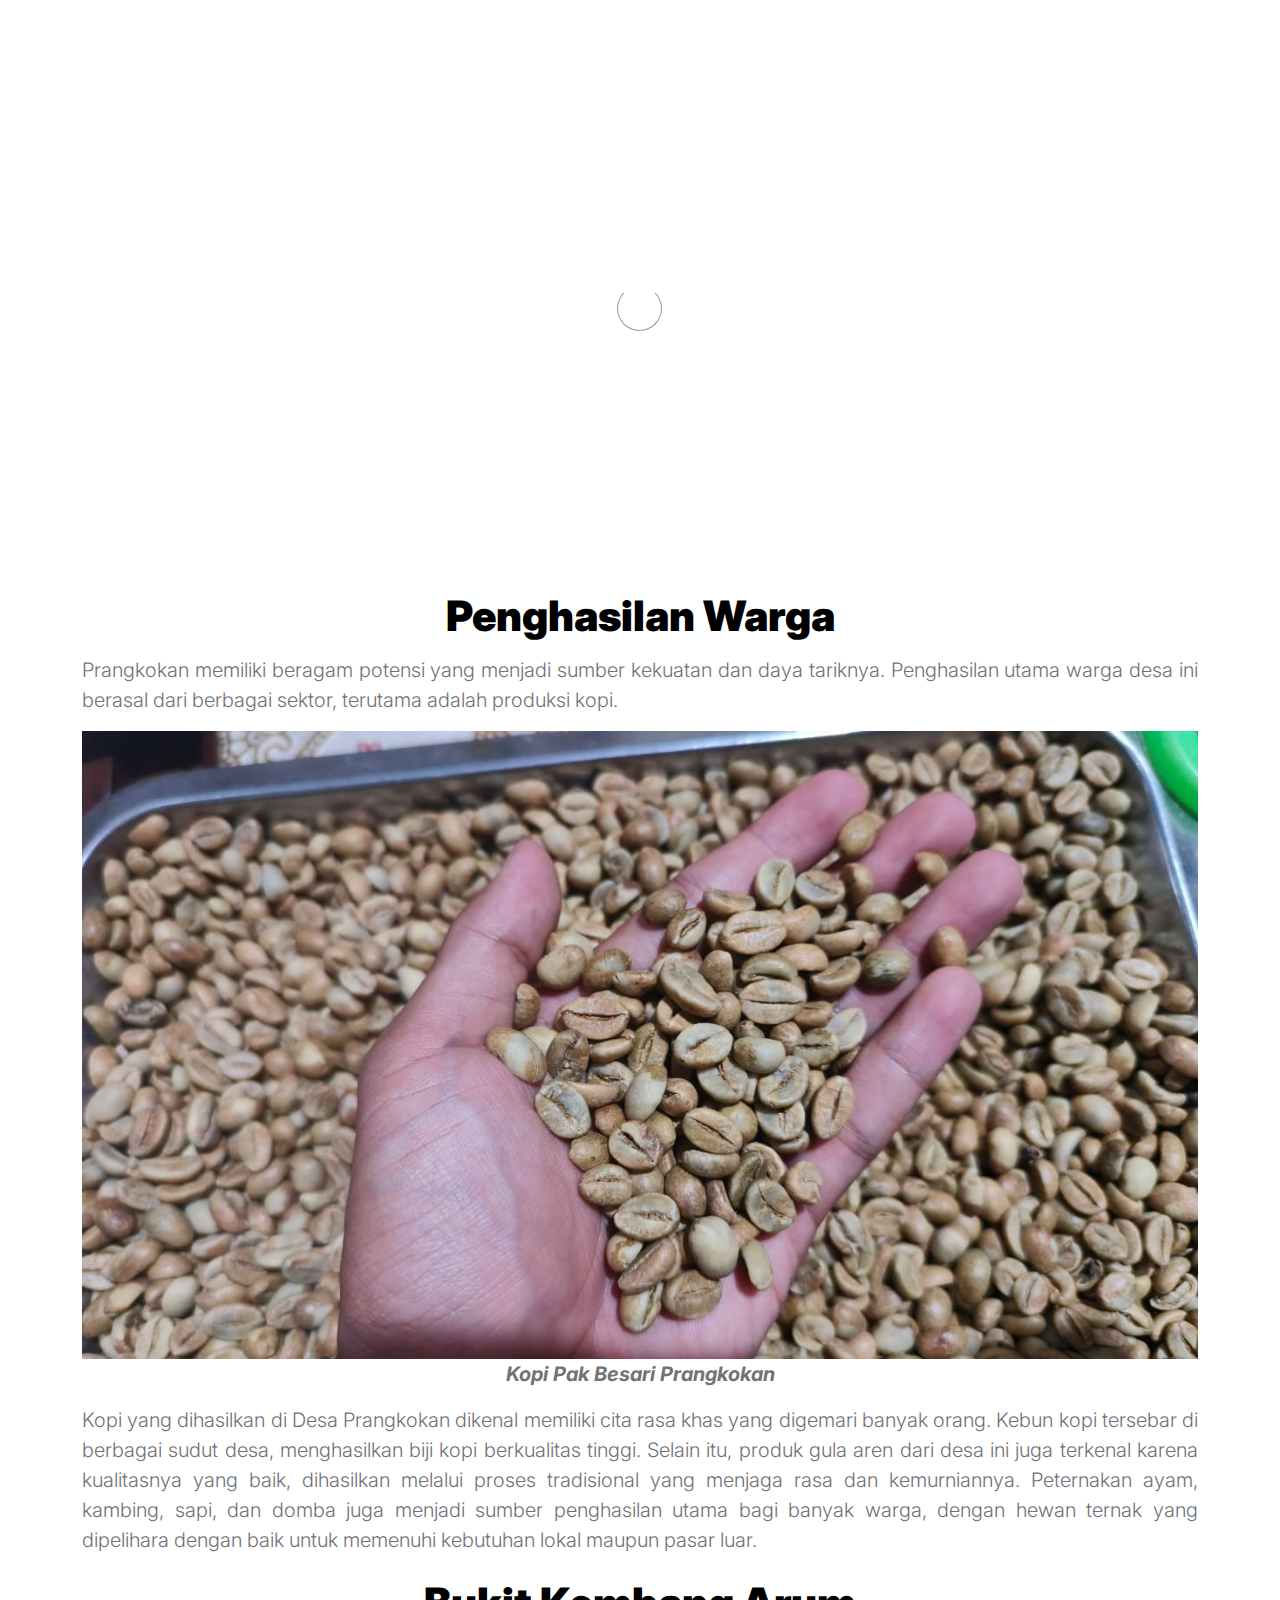
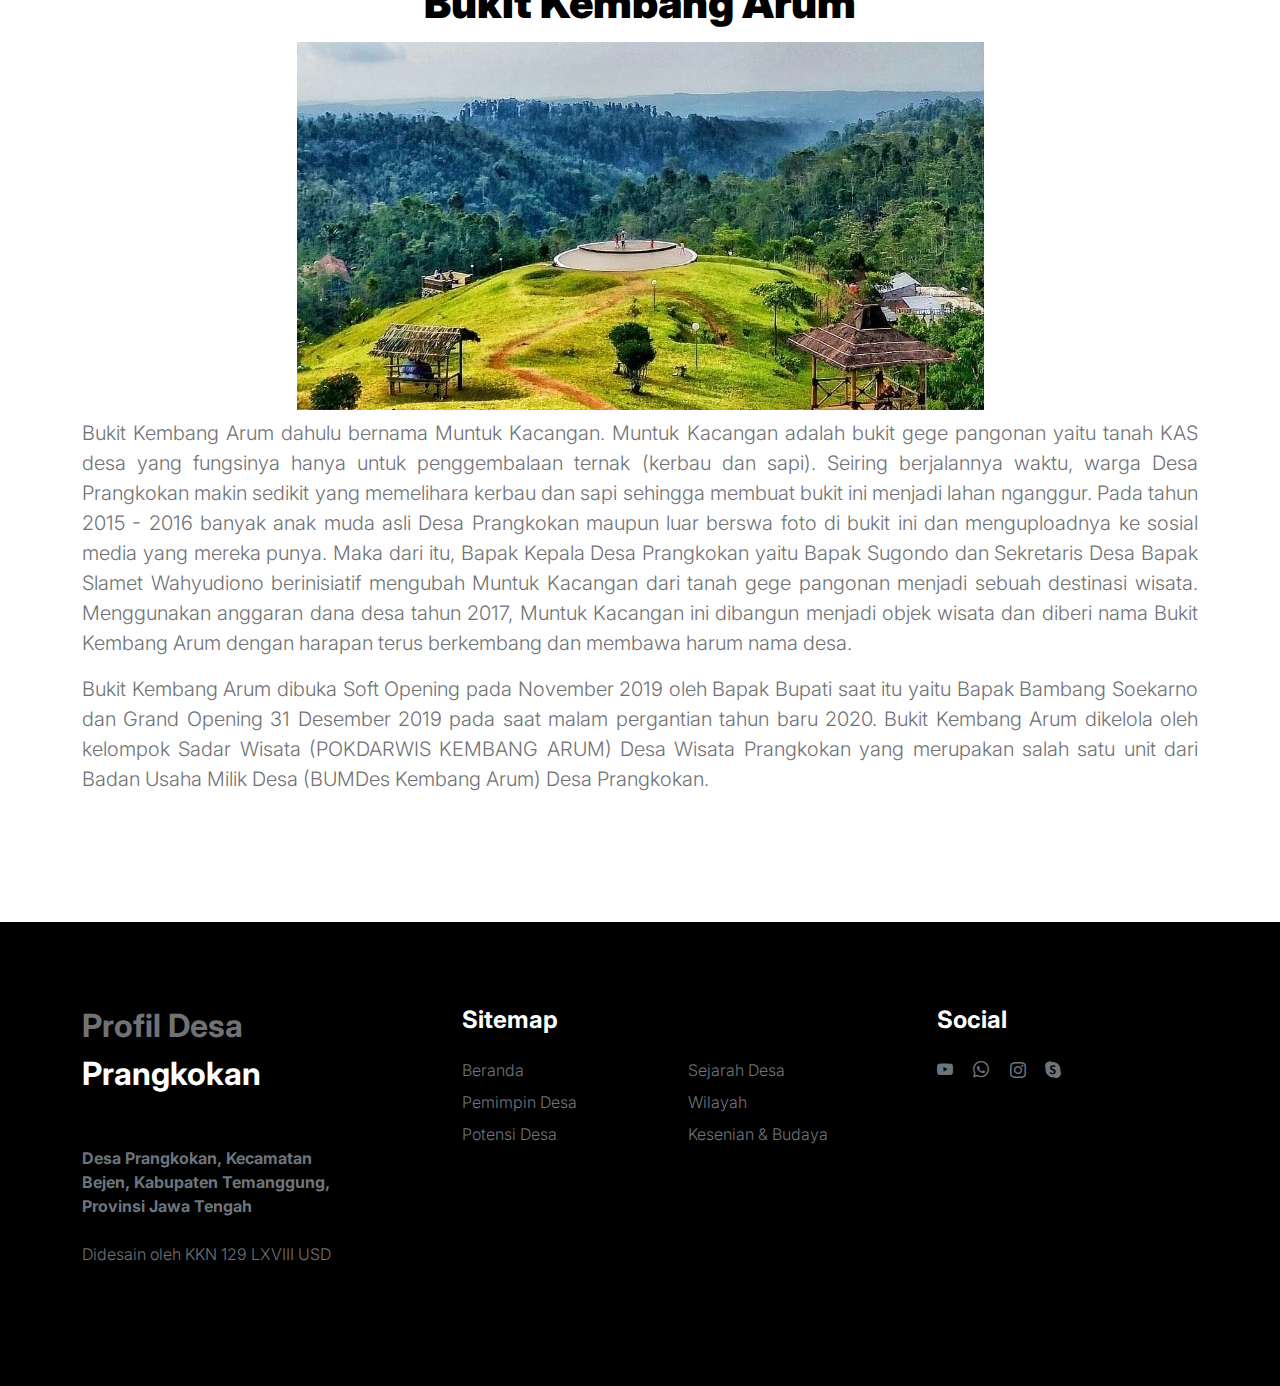
<file: potensi-desa.html>
<!doctype html>
<html lang="en">
    <head>
        <meta charset="utf-8">
        <meta name="viewport" content="width=device-width, initial-scale=1">

        <meta name="description" content="">
        <meta name="author" content="">

        <title>Potensi Desa</title>

        <!-- Favicon -->
<link rel="icon" href="images/favicon.jpg" type="image/x-icon">

        <!-- CSS FILES -->
        <link rel="preconnect" href="https://fonts.googleapis.com">

        <link rel="preconnect" href="https://fonts.gstatic.com" crossorigin>

        <link href="https://fonts.googleapis.com/css2?family=Inter:wght@100;300;400;700;900&display=swap" rel="stylesheet">

        <link href="css/bootstrap.min.css" rel="stylesheet">
        <link href="css/bootstrap-icons.css" rel="stylesheet">

        <link rel="stylesheet" href="css/slick.css"/>

        <link href="css/tooplate-little-fashion.css" rel="stylesheet">
    </head>
    
    <body>

        <section class="preloader">
            <div class="spinner">
                <span class="sk-inner-circle"></span>
            </div>
        </section>
    
        <style>
            .text-justify {
                text-align: justify;
            }
        </style>   

        <main>

            <nav class="navbar navbar-expand-lg">
                <div class="container">
                    <button class="navbar-toggler" type="button" data-bs-toggle="collapse" data-bs-target="#navbarNav" aria-controls="navbarNav" aria-expanded="false" aria-label="Toggle navigation">
                        <span class="navbar-toggler-icon"></span>
                    </button>

                    <a class="navbar-brand" href="index.html">
                        <strong><span>Desa</span> Prangkokan</strong>
                    </a>

                    <div class="d-lg-none">
                        <a href="sign-in.html" class="bi-person custom-icon me-3"></a>

                        <a href="product-detail.html" class="bi-bag custom-icon"></a>
                    </div>

                    <div class="collapse navbar-collapse" id="navbarNav">
                        <ul class="navbar-nav mx-auto">
                            <li class="nav-item">
                                <a class="nav-link" href="index.html">Beranda</a>
                            </li>
                            <li class="nav-item">
                                <a class="nav-link" href="sejarah-desa.html">Sejarah Desa</a>
                            </li>
                            <li class="nav-item">
                                <a class="nav-link" href="pemimpin-desa.html">Pemimpin Desa</a>
                            </li>
                            <li class="nav-item">
                                <a class="nav-link" href="wilayah.html">Wilayah</a>
                            </li>
                            <li class="nav-item">
                                <a class="nav-link active" href="potensi-desa.html">Potensi Desa</a>
                            </li>
                            <li class="nav-item">
                                <a class="nav-link" href="kesenian-budaya.html">Kesenian & Budaya</a>
                            </li>
                        </ul>
                    </div>
                </div>
            </nav>

            <header class="site-header section-padding d-flex justify-content-center align-items-center">
                <div class="container">
                    <div class="row">

                        <div class="col-lg-10 col-12">
                            <h1>
                                <span class="d-block text-primary">Potensi</span>
                                <span class="d-block text-dark">Prangkokan</span>
                            </h1>
                        </div>
                    </div>
                </div>

                <img src="images/product/potensi.jpg" class="header-image img-fluid" alt="">
            </header>

            <section class="products section-padding">
                <div class="container">
                    <div class="row">
                        <div class="col-12 content-section">
                            <h2 class="text-center">Penghasilan Warga</h2>
                            <div class="text-justify">
                                <p>Prangkokan memiliki beragam potensi yang menjadi sumber kekuatan dan daya tariknya. Penghasilan utama warga desa ini berasal dari berbagai sektor, terutama adalah produksi kopi.</p> 
                                <h2></h2>
                            <div class="text-center">
                                <img src="images/product/kopi.jpg" class="img-fluid product-image large-image" alt="">
                            </div>
                            <p class="text-center"><b><i>Kopi Pak Besari Prangkokan</i></b></p>
                            <h2></h2>
                                <p>Kopi yang dihasilkan di Desa Prangkokan dikenal memiliki cita rasa khas yang digemari banyak orang. Kebun kopi tersebar di berbagai sudut desa, menghasilkan biji kopi berkualitas tinggi. Selain itu, produk gula aren dari desa ini juga terkenal karena kualitasnya yang baik, dihasilkan melalui proses tradisional yang menjaga rasa dan kemurniannya. Peternakan ayam, kambing, sapi, dan domba juga menjadi sumber penghasilan utama bagi banyak warga, dengan hewan ternak yang dipelihara dengan baik untuk memenuhi kebutuhan lokal maupun pasar luar.</p>
                            </div>
                        </div>
                        <div class="col-12 content-section">
                            <h2 class="text-center">Bukit Kembang Arum</h2>
                            <h2></h2>
                            <div class="text-center">
                                <img src="images/product/bukitKembangArum.jpg" class="img-fluid product-image large-image" alt="">
                            </div>
                            <h2></h2>
                            <div class="text-justify">
                                <p>Bukit Kembang Arum dahulu bernama Muntuk Kacangan. Muntuk Kacangan adalah bukit gege pangonan yaitu tanah KAS desa yang fungsinya hanya untuk penggembalaan ternak (kerbau dan sapi). Seiring berjalannya waktu, warga Desa Prangkokan makin sedikit yang memelihara kerbau dan sapi sehingga membuat bukit ini menjadi lahan nganggur. Pada tahun 2015 - 2016 banyak anak muda asli Desa Prangkokan maupun luar berswa foto di bukit ini dan menguploadnya ke sosial media yang mereka punya. Maka dari itu, Bapak Kepala Desa Prangkokan yaitu Bapak Sugondo dan Sekretaris Desa Bapak Slamet Wahyudiono berinisiatif mengubah Muntuk Kacangan dari tanah gege pangonan menjadi sebuah destinasi wisata. Menggunakan anggaran dana desa tahun 2017, Muntuk Kacangan ini dibangun menjadi objek wisata dan diberi nama Bukit Kembang Arum dengan harapan terus berkembang dan membawa harum nama desa.</p>
                                <p>Bukit Kembang Arum dibuka Soft Opening pada November 2019 oleh Bapak Bupati saat itu yaitu Bapak Bambang Soekarno dan Grand Opening 31 Desember 2019 pada saat malam pergantian tahun baru 2020. Bukit Kembang Arum dikelola oleh kelompok Sadar Wisata (POKDARWIS KEMBANG ARUM) Desa Wisata Prangkokan yang merupakan salah satu unit dari Badan Usaha Milik Desa (BUMDes Kembang Arum) Desa Prangkokan.</p>
                            </div>
                        </div>
                    </div>
                </div>
            </section>            

        </main>

        <footer class="site-footer">
            <div class="container">
                <div class="row">

                    <div class="col-lg-3 col-10 me-auto mb-4">
                        <h4 class="text-white mb-3"><a href="index.html">Profil Desa</a> Prangkokan</h4>
                        <p class="copyright-text text-muted mt-lg-5 mb-4 mb-lg-0"><strong>Desa Prangkokan, Kecamatan Bejen, Kabupaten Temanggung, Provinsi Jawa Tengah</strong></p>
                        <br>
                        <p class="copyright-text">Didesain oleh <a href="https://www.instagram.com/kkn129_prangkokan?utm_source=ig_web_button_share_sheet&igsh=ZDNlZDc0MzIxNw==" target="_blank">KKN 129 LXVIII USD</a></p>
                    </div>
                    <div class="col-lg-5 col-8">
                        <h5 class="text-white mb-3">Sitemap</h5>

                        <ul class="footer-menu d-flex flex-wrap">

                            <li class="footer-menu-item"><a href="#" class="footer-menu-link">Beranda</a></li>
                            
                            <li class="footer-menu-item"><a href="sejarah-desa.html" class="footer-menu-link">Sejarah Desa</a></li>

                            <li class="footer-menu-item"><a href="pemimpin-desa.html" class="footer-menu-link">Pemimpin Desa</a></li>

                            <li class="footer-menu-item"><a href="wilayah.html" class="footer-menu-link">Wilayah</a></li>

                            <li class="footer-menu-item"><a href="potensi-desa.html" class="footer-menu-link">Potensi Desa</a></li>

                            <li class="footer-menu-item"><a href="kesenian-budaya.html" class="footer-menu-link">Kesenian & Budaya</a></li>

                        </ul>
                    </div>
                    <div class="col-lg-3 col-4">
                        <h5 class="text-white mb-3">Social</h5>

                        <ul class="social-icon">

                            <li><a href="#" class="social-icon-link bi-youtube"></a></li>

                            <li><a href="#" class="social-icon-link bi-whatsapp"></a></li>

                            <li><a href="#" class="social-icon-link bi-instagram"></a></li>

                            <li><a href="#" class="social-icon-link bi-skype"></a></li>
                        </ul>
                    </div>

                </div>
            </div>
        </footer>

        <!-- JAVASCRIPT FILES -->
        <script src="js/jquery.min.js"></script>
        <script src="js/bootstrap.bundle.min.js"></script>
        <script src="js/Headroom.js"></script>
        <script src="js/jQuery.headroom.js"></script>
        <script src="js/slick.min.js"></script>
        <script src="js/custom.js"></script>

    </body>
</html>
</file>
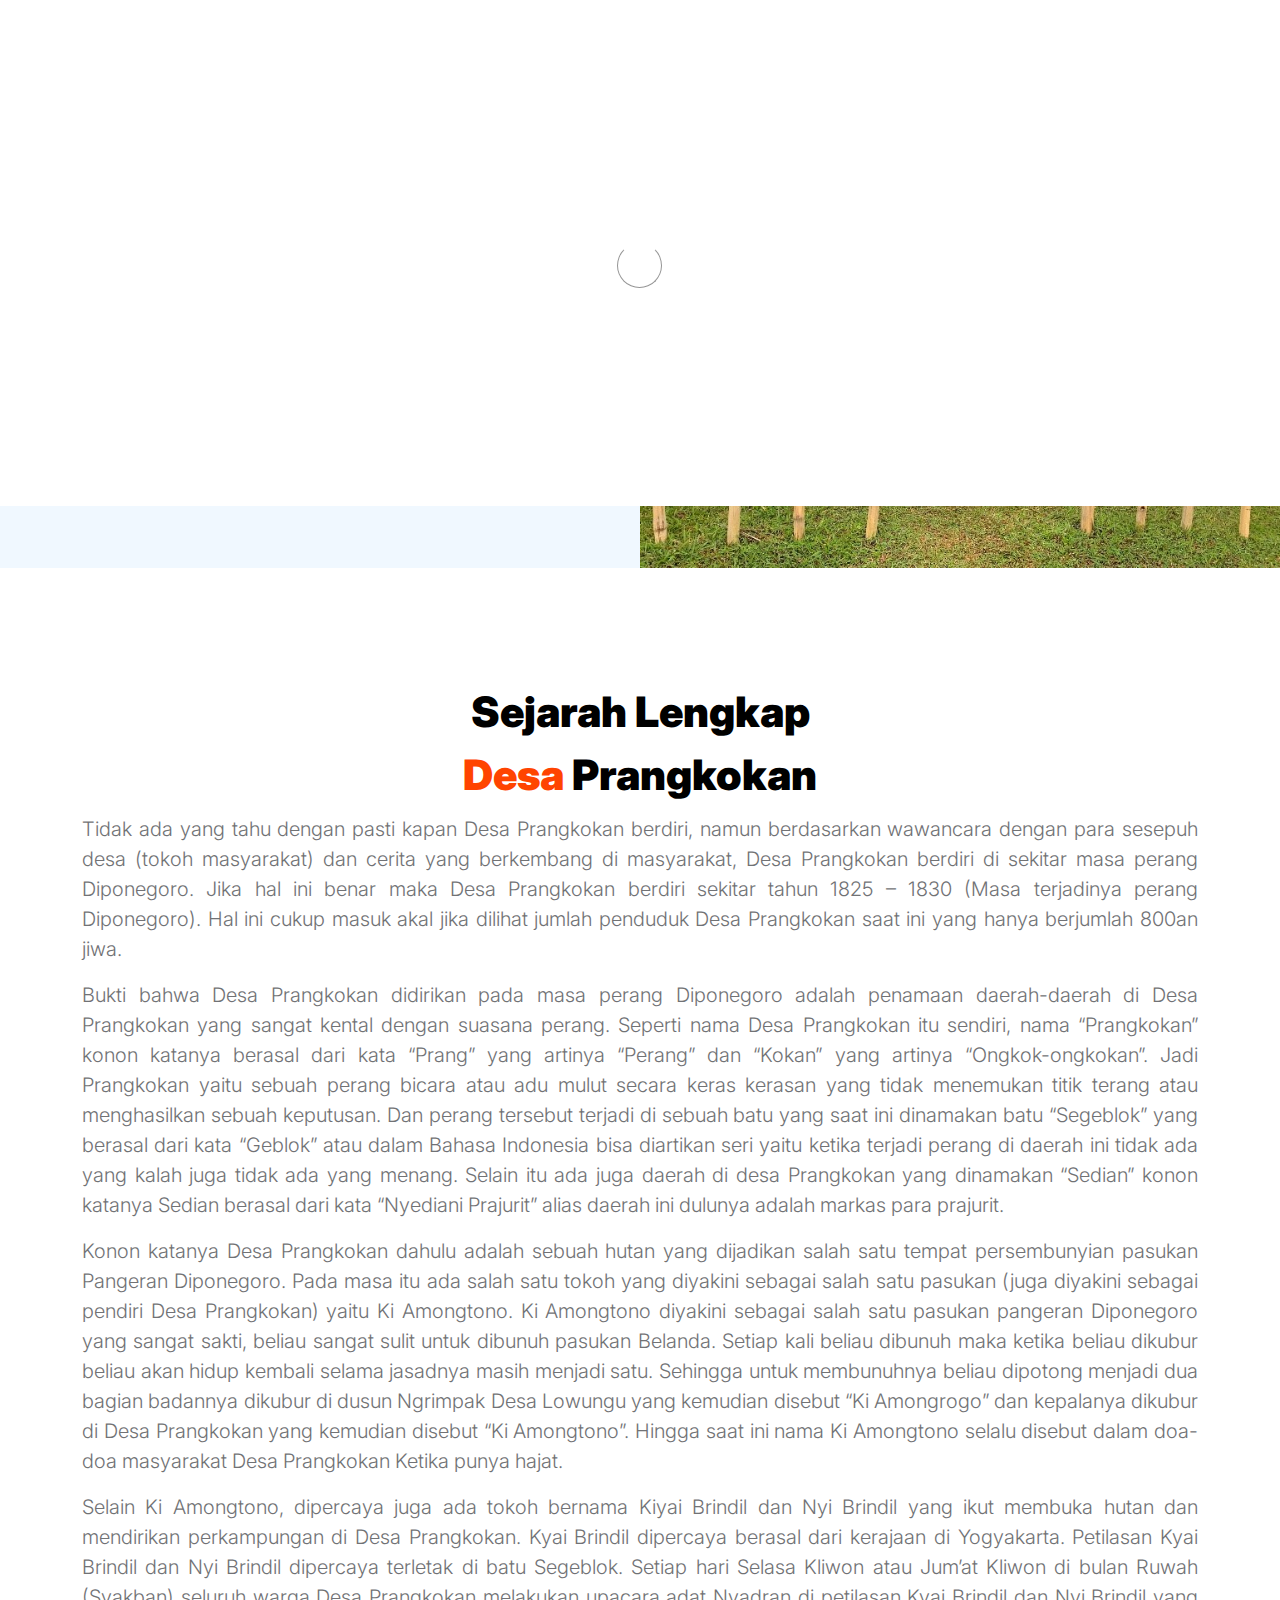
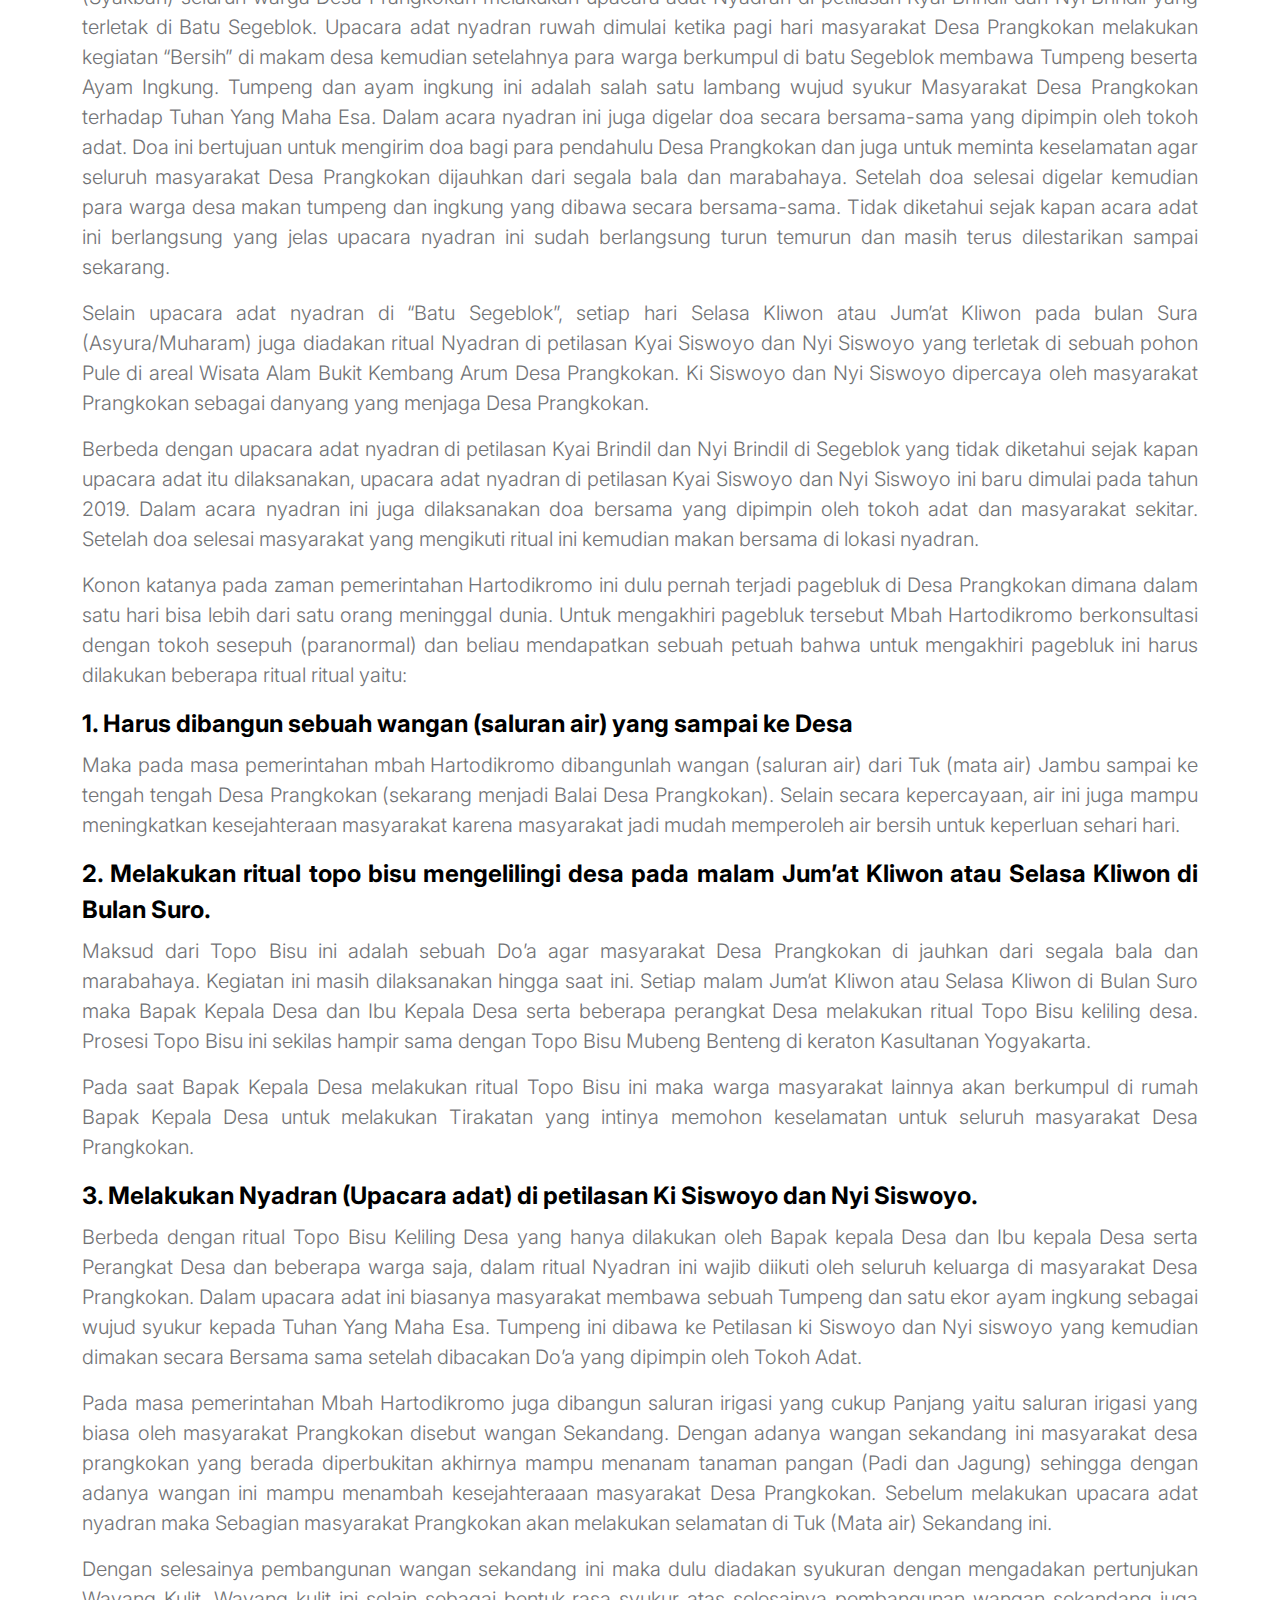
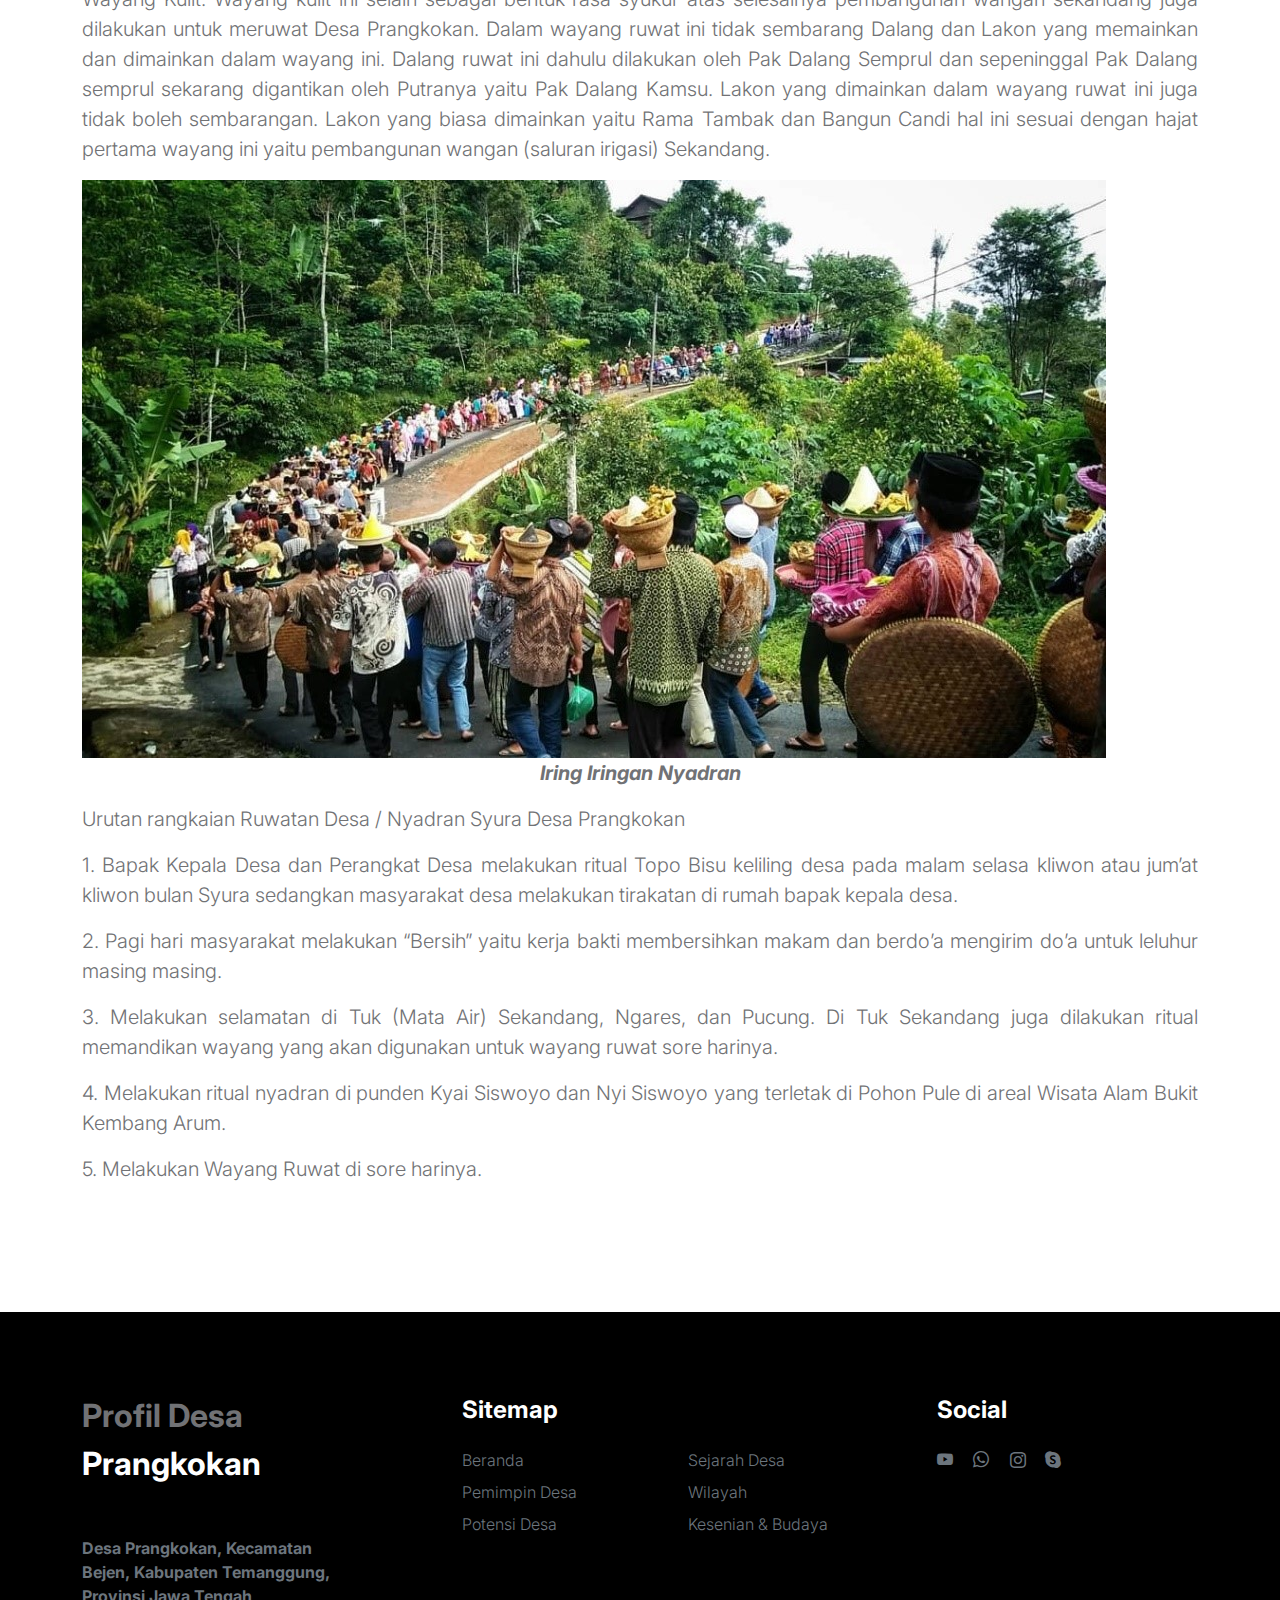
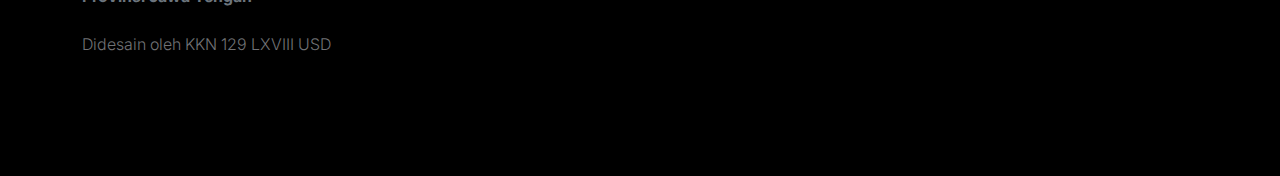
<file: sejarah-desa.html>
<!doctype html>
<html lang="en">
    <head>
        <meta charset="utf-8">
        <meta name="viewport" content="width=device-width, initial-scale=1">

        <meta name="description" content="">
        <meta name="author" content="">

        <title>Sejarah Desa Prangkokan</title>

        <!-- Favicon -->
<link rel="icon" href="images/favicon.jpg" type="image/x-icon">

        <!-- CSS FILES -->
        <link rel="preconnect" href="https://fonts.googleapis.com">

        <link rel="preconnect" href="https://fonts.gstatic.com" crossorigin>

        <link href="https://fonts.googleapis.com/css2?family=Inter:wght@100;300;400;700;900&display=swap" rel="stylesheet">

        <link href="css/bootstrap.min.css" rel="stylesheet">
        <link href="css/bootstrap-icons.css" rel="stylesheet">

        <link rel="stylesheet" href="css/slick.css"/>

        <link href="css/tooplate-little-fashion.css" rel="stylesheet">
        
    </head>
    
    <body>

        <section class="preloader">
            <div class="spinner">
                <span class="sk-inner-circle"></span>
            </div>
        </section>

        <style>
            .text-justify {
                text-align: justify;
            }
        </style>
        
        <main>

            <nav class="navbar navbar-expand-lg">
                <div class="container">
                    <button class="navbar-toggler" type="button" data-bs-toggle="collapse" data-bs-target="#navbarNav" aria-controls="navbarNav" aria-expanded="false" aria-label="Toggle navigation">
                        <span class="navbar-toggler-icon"></span>
                    </button>

                    <a class="navbar-brand" href="index.html">
                        <strong><span>Desa</span> Prangkokan</strong>
                    </a>

                    <div class="d-lg-none">
                        <a href="sign-in.html" class="bi-person custom-icon me-3"></a>

                        <a href="product-detail.html" class="bi-bag custom-icon"></a>
                    </div>

                    <div class="collapse navbar-collapse" id="navbarNav">
                        <ul class="navbar-nav mx-auto">
                            <li class="nav-item">
                                <a class="nav-link" href="index.html">Beranda</a>
                            </li>
                            <li class="nav-item">
                                <a class="nav-link active" href="sejarah-desa.html">Sejarah Desa</a>
                            </li>
                            <li class="nav-item">
                                <a class="nav-link" href="pemimpin-desa.html">Pemimpin Desa</a>
                            </li>
                            <li class="nav-item">
                                <a class="nav-link" href="wilayah.html">Wilayah</a>
                            </li>
                            <li class="nav-item">
                                <a class="nav-link" href="potensi-desa.html">Potensi Desa</a>
                            </li>   
                            <li class="nav-item">
                                <a class="nav-link" href="kesenian-budaya.html">Kesenian & Budaya</a>
                            </li>
                        </ul>
                    </div>
                </div>
            </nav>

            <header class="site-header section-padding-img site-header-image">
                <div class="container">
                    <div class="row">
                        <div class="col-lg-6 col-12 header-info">
                            <h1>
                                <span class="d-block text-primary">Sejarah</span>
                                <span class="d-block text-dark">Prangkokan</span>
                            </h1>
                        </div>
                    </div>
                </div>
                <img src="images/product/gubukPangonan.jpg" class="header-image img-fluid" alt="">
            </header>

            <section class="testimonial section-padding">
                <div class="container">
                    <div class="row">
            
                        <div class="col-12 content-section text-justify">
                            <h2 class="text-center">Sejarah Lengkap <br> <span> Desa</span> Prangkokan</h2>
                            <p>Tidak ada yang tahu dengan pasti kapan Desa Prangkokan berdiri, namun berdasarkan wawancara dengan para sesepuh desa (tokoh masyarakat) dan cerita yang berkembang di masyarakat, Desa Prangkokan berdiri di sekitar masa perang Diponegoro. Jika hal ini benar maka Desa Prangkokan berdiri sekitar tahun 1825 – 1830 (Masa terjadinya perang Diponegoro). Hal ini cukup masuk akal jika dilihat jumlah penduduk Desa Prangkokan saat ini yang hanya berjumlah 800an jiwa.</p>
            
                            <p>Bukti bahwa Desa Prangkokan didirikan pada masa perang Diponegoro adalah penamaan daerah-daerah di Desa Prangkokan yang sangat kental dengan suasana perang. Seperti nama Desa Prangkokan itu sendiri, nama “Prangkokan” konon katanya berasal dari kata “Prang” yang artinya “Perang” dan “Kokan” yang artinya “Ongkok-ongkokan”. Jadi Prangkokan yaitu sebuah perang bicara atau adu mulut secara keras kerasan yang tidak menemukan titik terang atau menghasilkan sebuah keputusan. Dan perang tersebut terjadi di sebuah batu yang saat ini dinamakan batu “Segeblok” yang berasal dari kata “Geblok” atau dalam Bahasa Indonesia bisa diartikan seri yaitu ketika terjadi perang di daerah ini tidak ada yang kalah juga tidak ada yang menang. Selain itu ada juga daerah di desa Prangkokan yang dinamakan “Sedian” konon katanya Sedian berasal dari kata “Nyediani Prajurit” alias daerah ini dulunya adalah markas para prajurit.</p>
            
                            <p>Konon katanya Desa Prangkokan dahulu adalah sebuah hutan yang dijadikan salah satu tempat persembunyian pasukan Pangeran Diponegoro. Pada masa itu ada salah satu tokoh yang diyakini sebagai salah satu pasukan (juga diyakini sebagai pendiri Desa Prangkokan) yaitu Ki Amongtono. Ki Amongtono diyakini sebagai salah satu pasukan pangeran Diponegoro yang sangat sakti, beliau sangat sulit untuk dibunuh pasukan Belanda. Setiap kali beliau dibunuh maka ketika beliau dikubur beliau akan hidup kembali selama jasadnya masih menjadi satu. Sehingga untuk membunuhnya beliau dipotong menjadi dua bagian badannya dikubur di dusun Ngrimpak Desa Lowungu yang kemudian disebut “Ki Amongrogo” dan kepalanya dikubur di Desa Prangkokan yang kemudian disebut “Ki Amongtono”. Hingga saat ini nama Ki Amongtono selalu disebut dalam doa-doa masyarakat Desa Prangkokan Ketika punya hajat.</p>
            
                            <p>Selain Ki Amongtono, dipercaya juga ada tokoh bernama Kiyai Brindil dan Nyi Brindil yang ikut membuka hutan dan mendirikan perkampungan di Desa Prangkokan. Kyai Brindil dipercaya berasal dari kerajaan di Yogyakarta. Petilasan Kyai Brindil dan Nyi Brindil dipercaya terletak di batu Segeblok. Setiap hari Selasa Kliwon atau Jum’at Kliwon di bulan Ruwah (Syakban) seluruh warga Desa Prangkokan melakukan upacara adat Nyadran di petilasan Kyai Brindil dan Nyi Brindil yang terletak di Batu Segeblok. Upacara adat nyadran ruwah dimulai ketika pagi hari masyarakat Desa Prangkokan melakukan kegiatan “Bersih” di makam desa kemudian setelahnya para warga berkumpul di batu Segeblok membawa Tumpeng beserta Ayam Ingkung. Tumpeng dan ayam ingkung ini adalah salah satu lambang wujud syukur Masyarakat Desa Prangkokan terhadap Tuhan Yang Maha Esa. Dalam acara nyadran ini juga digelar doa secara bersama-sama yang dipimpin oleh tokoh adat. Doa ini bertujuan untuk mengirim doa bagi para pendahulu Desa Prangkokan dan juga untuk meminta keselamatan agar seluruh masyarakat Desa Prangkokan dijauhkan dari segala bala dan marabahaya. Setelah doa selesai digelar kemudian para warga desa makan tumpeng dan ingkung yang dibawa secara bersama-sama. Tidak diketahui sejak kapan acara adat ini berlangsung yang jelas upacara nyadran ini sudah berlangsung turun temurun dan masih terus dilestarikan sampai sekarang.</p>
            
                            <p>Selain upacara adat nyadran di “Batu Segeblok”, setiap hari Selasa Kliwon atau Jum’at Kliwon pada bulan Sura (Asyura/Muharam) juga diadakan ritual Nyadran di petilasan Kyai Siswoyo dan Nyi Siswoyo yang terletak di sebuah pohon Pule di areal Wisata Alam Bukit Kembang Arum Desa Prangkokan. Ki Siswoyo dan Nyi Siswoyo dipercaya oleh masyarakat Prangkokan sebagai danyang yang menjaga Desa Prangkokan.</p>
            
                            <p>Berbeda dengan upacara adat nyadran di petilasan Kyai Brindil dan Nyi Brindil di Segeblok yang tidak diketahui sejak kapan upacara adat itu dilaksanakan, upacara adat nyadran di petilasan Kyai Siswoyo dan Nyi Siswoyo ini baru dimulai pada tahun 2019. Dalam acara nyadran ini juga dilaksanakan doa bersama yang dipimpin oleh tokoh adat dan masyarakat sekitar. Setelah doa selesai masyarakat yang mengikuti ritual ini kemudian makan bersama di lokasi nyadran.</p>

                            <p>Konon katanya pada zaman pemerintahan Hartodikromo ini dulu pernah terjadi pagebluk di Desa Prangkokan dimana dalam satu hari bisa lebih dari satu orang meninggal dunia. Untuk mengakhiri pagebluk tersebut Mbah Hartodikromo berkonsultasi dengan tokoh sesepuh (paranormal) dan beliau mendapatkan sebuah petuah bahwa untuk mengakhiri pagebluk ini harus dilakukan beberapa ritual ritual yaitu:</p>

                            <h5>1. Harus dibangun sebuah wangan (saluran air) yang sampai ke Desa</h5>

                            <p>Maka pada masa pemerintahan mbah Hartodikromo dibangunlah wangan (saluran air) dari Tuk (mata air) Jambu sampai ke tengah tengah Desa Prangkokan (sekarang menjadi Balai Desa Prangkokan). Selain secara kepercayaan, air ini juga mampu meningkatkan kesejahteraan masyarakat karena masyarakat jadi mudah memperoleh air bersih untuk keperluan sehari hari.</p>

                            <h5>2. Melakukan ritual topo bisu mengelilingi desa pada malam Jum’at Kliwon atau Selasa Kliwon di Bulan Suro.</h5>

                            <p>Maksud dari Topo Bisu ini adalah sebuah Do’a agar masyarakat Desa Prangkokan di jauhkan dari segala bala dan marabahaya. Kegiatan ini masih dilaksanakan hingga saat ini. Setiap malam Jum’at Kliwon atau Selasa Kliwon di Bulan Suro maka Bapak Kepala Desa dan Ibu Kepala Desa serta beberapa perangkat Desa melakukan ritual Topo Bisu keliling desa. Prosesi Topo Bisu ini sekilas hampir sama dengan Topo Bisu Mubeng Benteng di keraton Kasultanan Yogyakarta.</p>

                            <p>Pada saat Bapak Kepala Desa melakukan ritual Topo Bisu ini maka warga masyarakat lainnya akan berkumpul di rumah Bapak Kepala Desa untuk melakukan Tirakatan yang intinya memohon keselamatan untuk seluruh masyarakat Desa Prangkokan.</p>

                            <h5>3. Melakukan Nyadran (Upacara adat) di petilasan Ki Siswoyo dan Nyi Siswoyo.</h5>
                            
                            <p>Berbeda dengan ritual Topo Bisu Keliling Desa yang hanya dilakukan oleh Bapak kepala Desa dan Ibu kepala Desa serta Perangkat Desa dan beberapa warga saja, dalam ritual Nyadran ini wajib diikuti oleh seluruh keluarga di masyarakat Desa Prangkokan. Dalam upacara adat ini biasanya masyarakat membawa sebuah Tumpeng dan satu ekor ayam ingkung sebagai wujud syukur kepada Tuhan Yang Maha Esa. Tumpeng ini dibawa ke Petilasan ki Siswoyo dan Nyi siswoyo yang kemudian dimakan secara Bersama sama setelah dibacakan Do’a yang dipimpin oleh Tokoh Adat.</p>

                            <p>Pada masa pemerintahan Mbah Hartodikromo juga dibangun saluran irigasi yang cukup Panjang yaitu saluran irigasi yang biasa oleh masyarakat Prangkokan disebut wangan Sekandang. Dengan adanya wangan sekandang ini masyarakat desa prangkokan yang berada diperbukitan akhirnya mampu menanam tanaman pangan (Padi dan Jagung) sehingga dengan adanya wangan ini mampu menambah kesejahteraaan masyarakat Desa Prangkokan. Sebelum melakukan upacara adat nyadran maka Sebagian masyarakat Prangkokan akan melakukan selamatan di Tuk (Mata air) Sekandang ini.</p>

                            <p>Dengan selesainya pembangunan wangan sekandang ini maka dulu diadakan syukuran dengan mengadakan pertunjukan Wayang Kulit. Wayang kulit ini selain sebagai bentuk rasa syukur atas selesainya pembangunan wangan sekandang juga dilakukan untuk meruwat Desa Prangkokan. Dalam wayang ruwat ini tidak sembarang Dalang dan Lakon yang memainkan dan dimainkan dalam wayang ini. Dalang ruwat ini dahulu dilakukan oleh Pak Dalang Semprul dan sepeninggal Pak Dalang semprul sekarang digantikan oleh Putranya yaitu Pak Dalang Kamsu. Lakon yang dimainkan dalam wayang ruwat ini juga tidak boleh sembarangan. Lakon yang biasa dimainkan yaitu Rama Tambak dan Bangun Candi hal ini sesuai dengan hajat pertama wayang ini yaitu pembangunan wangan (saluran irigasi) Sekandang.</p>
<p></p>
<p></p>
<p></p>
<img src="images/product/iringanNyadran.jpg" class="image img-fluid" alt="">
<p class="text-center"><b><i>Iring Iringan Nyadran</i></b></p>
<p></p>
<p></p>
<p>Urutan rangkaian Ruwatan Desa / Nyadran Syura Desa Prangkokan</p>


                            <p>1.	Bapak Kepala Desa dan Perangkat Desa melakukan ritual Topo Bisu keliling desa pada malam selasa  kliwon atau jum’at kliwon bulan Syura sedangkan masyarakat desa melakukan tirakatan di rumah bapak kepala desa.</p>

                            <p>2.	Pagi hari masyarakat melakukan “Bersih” yaitu kerja bakti membersihkan makam dan berdo’a mengirim do’a untuk leluhur masing masing.</p>

                            <p>3.	Melakukan selamatan di Tuk (Mata Air) Sekandang, Ngares, dan Pucung. Di Tuk Sekandang juga dilakukan ritual memandikan wayang yang akan digunakan untuk wayang ruwat sore harinya.</p>

                            <p>4.	Melakukan ritual nyadran di punden Kyai Siswoyo dan Nyi Siswoyo yang terletak di Pohon Pule di areal Wisata Alam Bukit Kembang Arum.</p>

                            <p>5.	Melakukan Wayang Ruwat di sore harinya.</p>
                        </div>
                    </div>
                </div>
            </section>
        </main>

        <footer class="site-footer">
            <div class="container">
                <div class="row">

                    <div class="col-lg-3 col-10 me-auto mb-4">
                        <h4 class="text-white mb-3"><a href="index.html">Profil Desa</a> Prangkokan</h4>
                        <p class="copyright-text text-muted mt-lg-5 mb-4 mb-lg-0"><strong>Desa Prangkokan, Kecamatan Bejen, Kabupaten Temanggung, Provinsi Jawa Tengah</strong></p>
                        <br>
                        <p class="copyright-text">Didesain oleh <a href="https://www.instagram.com/kkn129_prangkokan?utm_source=ig_web_button_share_sheet&igsh=ZDNlZDc0MzIxNw==" target="_blank">KKN 129 LXVIII USD</a></p>
                    </div>
                    <div class="col-lg-5 col-8">
                        <h5 class="text-white mb-3">Sitemap</h5>

                        <ul class="footer-menu d-flex flex-wrap">

                            <li class="footer-menu-item"><a href="#" class="footer-menu-link">Beranda</a></li>
                            
                            <li class="footer-menu-item"><a href="sejarah-desa.html" class="footer-menu-link">Sejarah Desa</a></li>

                            <li class="footer-menu-item"><a href="pemimpin-desa.html" class="footer-menu-link">Pemimpin Desa</a></li>

                            <li class="footer-menu-item"><a href="wilayah.html" class="footer-menu-link">Wilayah</a></li>

                            <li class="footer-menu-item"><a href="potensi-desa.html" class="footer-menu-link">Potensi Desa</a></li>

                            <li class="footer-menu-item"><a href="kesenian-budaya.html" class="footer-menu-link">Kesenian & Budaya</a></li>

                        </ul>
                    </div>
                    <div class="col-lg-3 col-4">
                        <h5 class="text-white mb-3">Social</h5>

                        <ul class="social-icon">

                            <li><a href="#" class="social-icon-link bi-youtube"></a></li>

                            <li><a href="#" class="social-icon-link bi-whatsapp"></a></li>

                            <li><a href="#" class="social-icon-link bi-instagram"></a></li>

                            <li><a href="#" class="social-icon-link bi-skype"></a></li>
                        </ul>
                    </div>

                </div>
            </div>
        </footer>

        <!-- JAVASCRIPT FILES -->
        <script src="js/jquery.min.js"></script>
        <script src="js/bootstrap.bundle.min.js"></script>
        <script src="js/Headroom.js"></script>
        <script src="js/jQuery.headroom.js"></script>
        <script src="js/slick.min.js"></script>
        <script src="js/custom.js"></script>

    </body>
</html>
</file>
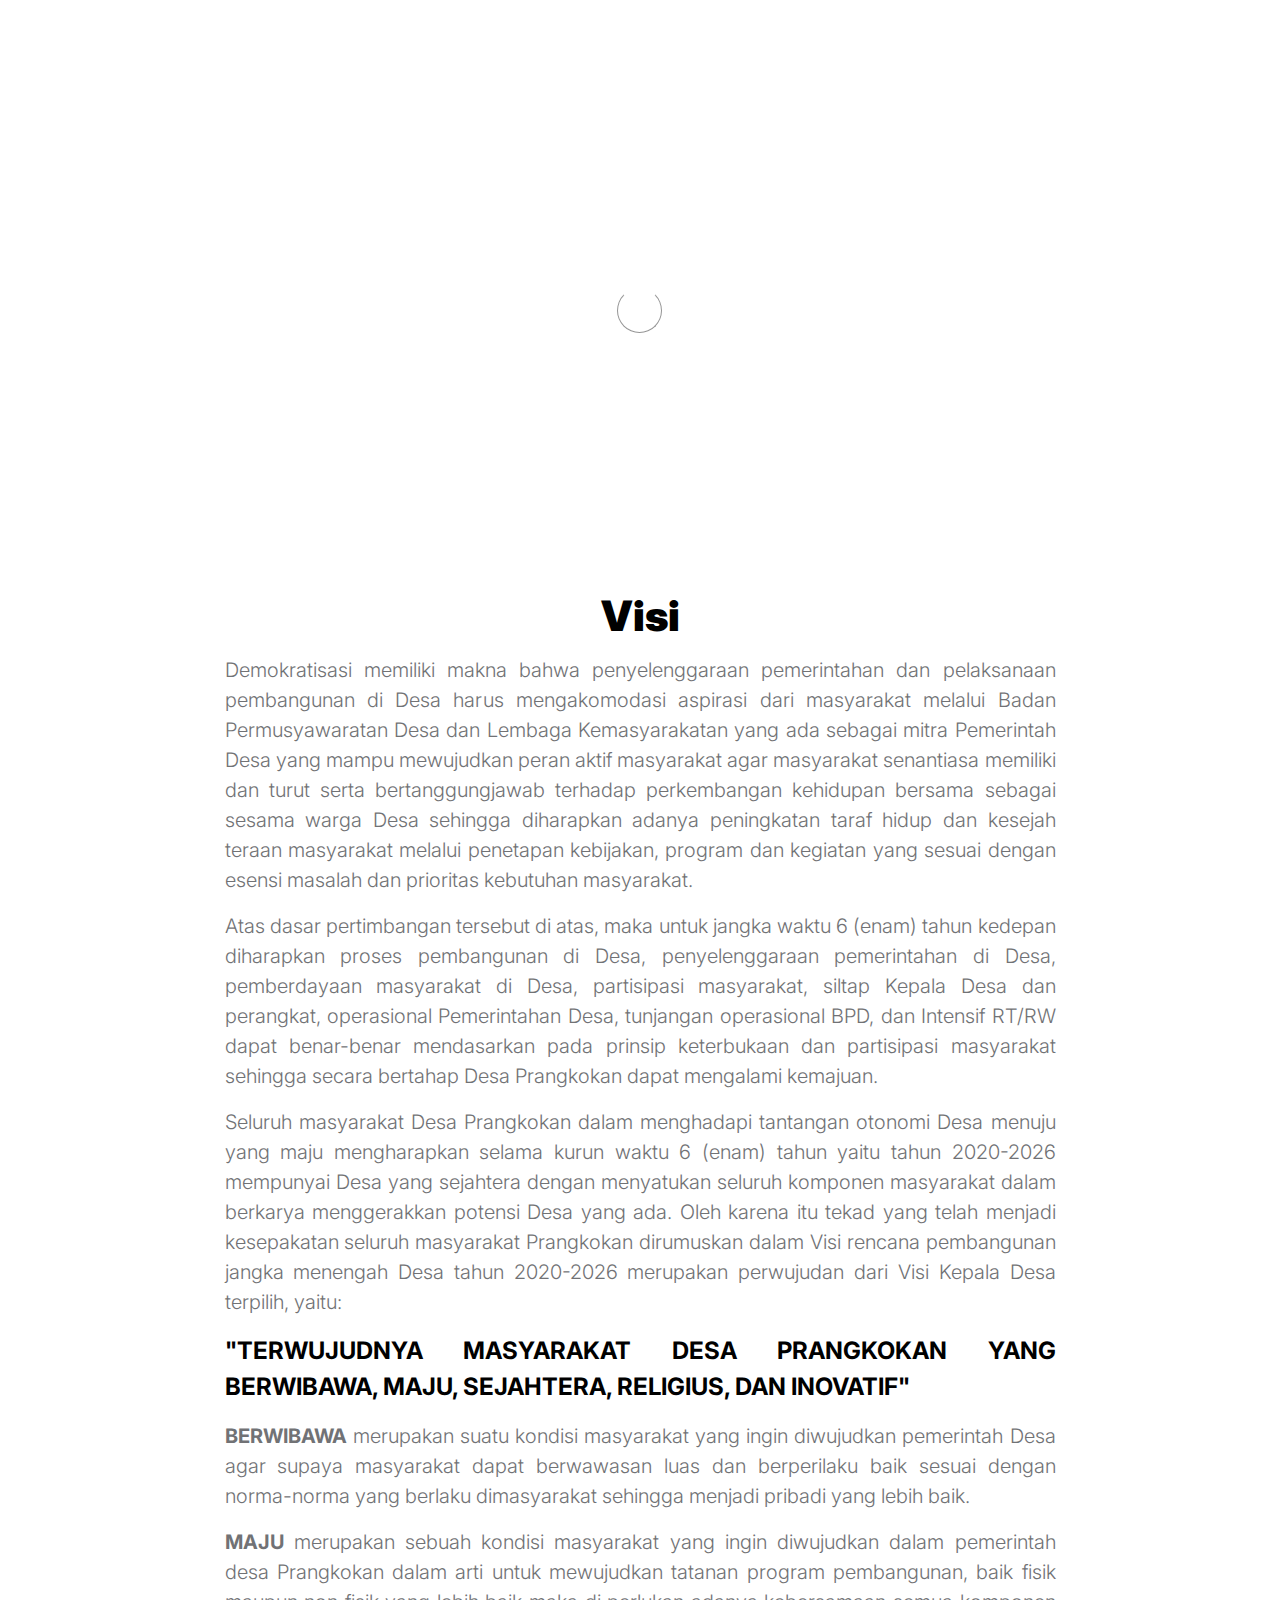
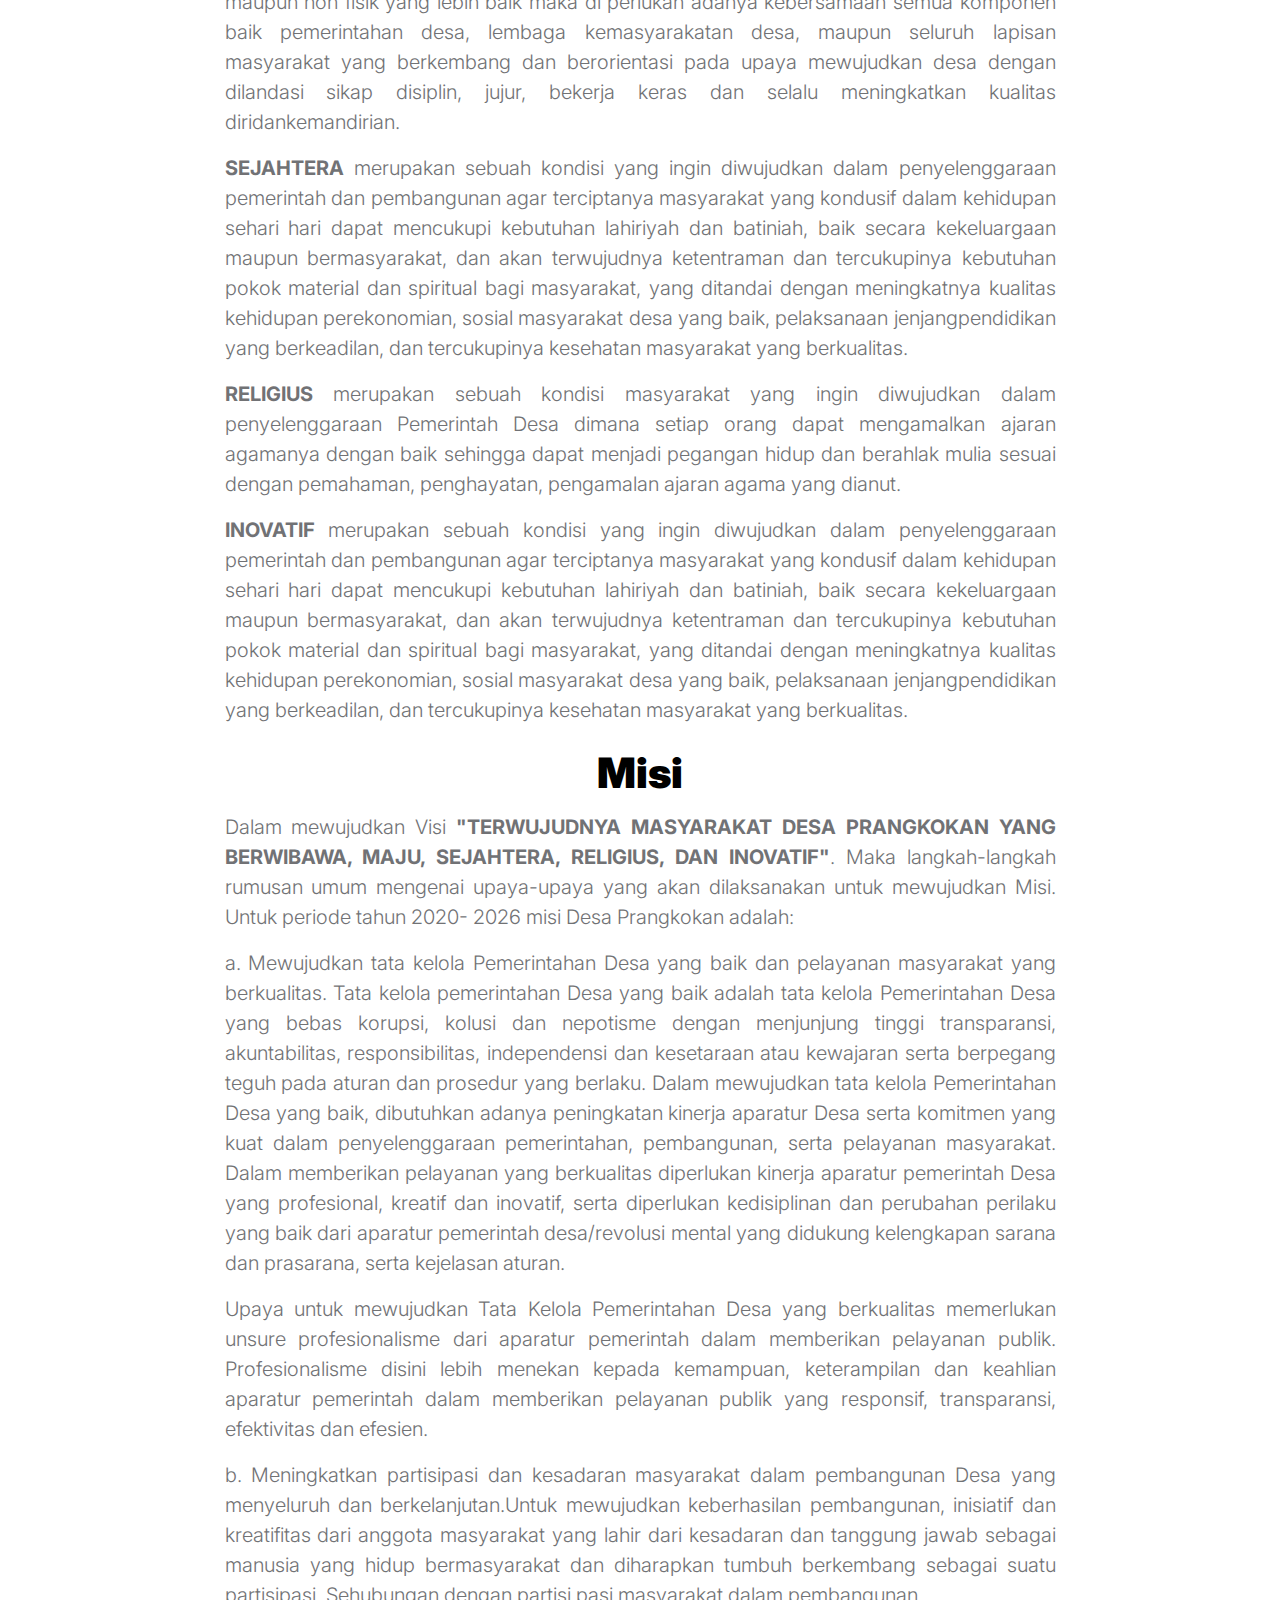
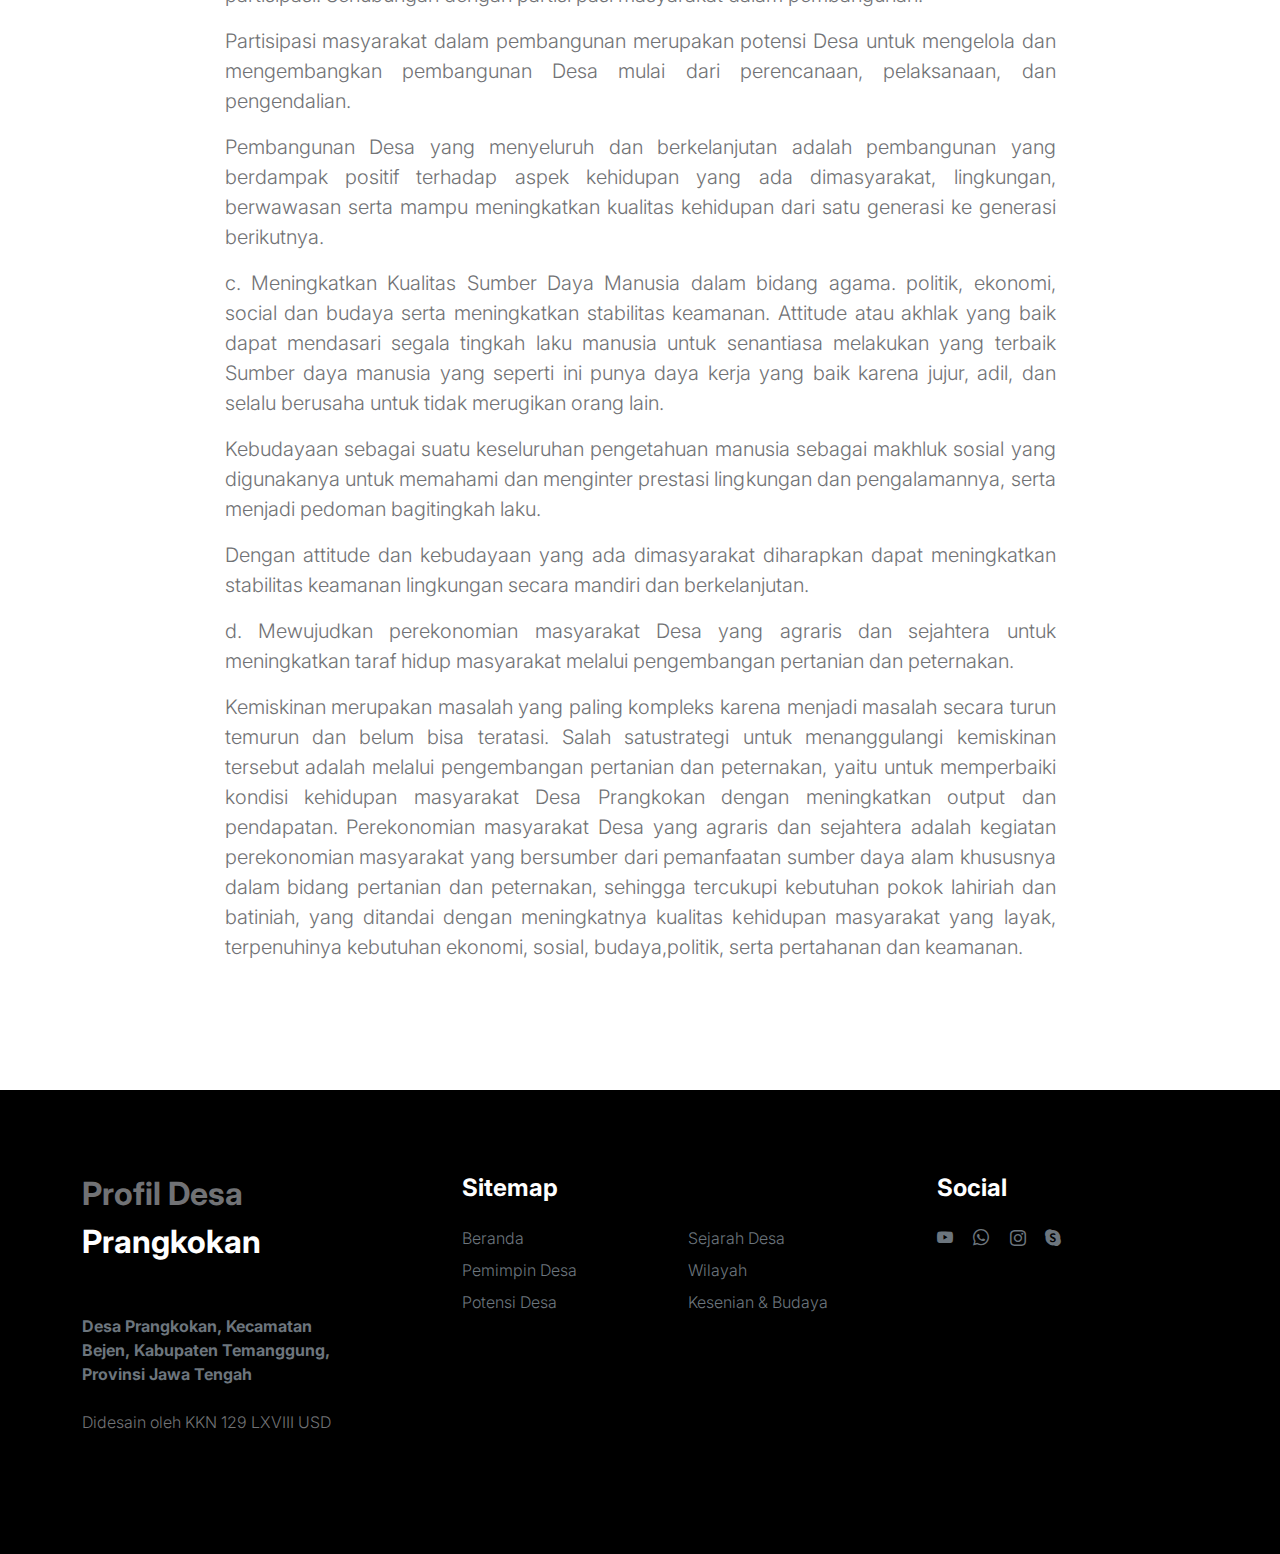
<file: visi-misi.html>
<!doctype html>
<html lang="en">
    <head>
        <meta charset="utf-8">
        <meta name="viewport" content="width=device-width, initial-scale=1">

        <meta name="description" content="">
        <meta name="author" content="">

        <title>Visi Misi</title>

<!-- Favicon -->
<link rel="icon" href="images/favicon.jpg" type="image/x-icon">

        <!-- CSS FILES -->
        <link rel="preconnect" href="https://fonts.googleapis.com">

        <link rel="preconnect" href="https://fonts.gstatic.com" crossorigin>

        <link href="https://fonts.googleapis.com/css2?family=Inter:wght@100;300;400;700;900&display=swap" rel="stylesheet">

        <link href="css/bootstrap.min.css" rel="stylesheet">
        <link href="css/bootstrap-icons.css" rel="stylesheet">

        <link rel="stylesheet" href="css/slick.css"/>

        <link href="css/tooplate-little-fashion.css" rel="stylesheet">

    </head>
    
    <body>

        <section class="preloader">
            <div class="spinner">
                <span class="sk-inner-circle"></span>
            </div>
        </section>
    
        <style>
            .text-justify {
                text-align: justify;
            }
        </style>

        <main>

            <nav class="navbar navbar-expand-lg">
                <div class="container">
                    <button class="navbar-toggler" type="button" data-bs-toggle="collapse" data-bs-target="#navbarNav" aria-controls="navbarNav" aria-expanded="false" aria-label="Toggle navigation">
                        <span class="navbar-toggler-icon"></span>
                    </button>

                    <a class="navbar-brand" href="index.html">
                        <strong><span>Desa</span> Prangkokan</strong>
                    </a>

                    <div class="d-lg-none">
                        <a href="sign-in.html" class="bi-person custom-icon me-3"></a>

                        <a href="product-detail.html" class="bi-bag custom-icon"></a>
                    </div>

                    <div class="collapse navbar-collapse" id="navbarNav">
                        <ul class="navbar-nav mx-auto">
                            <li class="nav-item">
                                <a class="nav-link" href="index.html">Beranda</a>
                            </li>
                            <li class="nav-item">
                                <a class="nav-link" href="sejarah-desa.html">Sejarah Desa</a>
                            </li>
                            <li class="nav-item">
                                <a class="nav-link" href="pemimpin-desa.html">Pemimpin Desa</a>
                            </li>
                            <li class="nav-item">
                                <a class="nav-link" href="wilayah.html">Wilayah</a>
                            </li>

                            <li class="nav-item">
                                <a class="nav-link" href="potensi-desa.html">Potensi Desa</a>
                            </li>   
                            <li class="nav-item">
                                <a class="nav-link" href="kesenian-budaya.html">Kesenian & Budaya</a>
                            </li>
                        </ul>
                    </div>
                </div>
            </nav>

            <header class="site-header section-padding d-flex justify-content-center align-items-center">
                <div class="container">
                    <div class="row">

                        <div class="col-lg-10 col-12">
                            <h1>
                                <span class="d-block text-dark">Visi dan Misi</span>
                                <span class="d-block text-dark">Desa Prangkokan</span>
                            </h1>
                        </div>
                    </div>
                </div>
            </header>

            <section class="testimonial section-padding">
                <div class="container">
                    <div class="row">
            
                        <div class="col-lg-9 mx-auto col-11 text-justify">
                            <h2 class="text-center">Visi<br></h2>
                            <p>Demokratisasi memiliki makna bahwa penyelenggaraan pemerintahan dan pelaksanaan pembangunan di Desa harus mengakomodasi aspirasi dari masyarakat melalui Badan Permusyawaratan Desa dan Lembaga Kemasyarakatan yang ada sebagai mitra Pemerintah Desa yang mampu mewujudkan peran aktif masyarakat agar masyarakat senantiasa memiliki dan turut serta bertanggungjawab terhadap perkembangan kehidupan bersama sebagai sesama warga Desa sehingga diharapkan adanya peningkatan taraf hidup dan kesejah teraan masyarakat melalui penetapan kebijakan, program dan kegiatan yang sesuai dengan esensi masalah dan prioritas kebutuhan masyarakat.</p>
            
                            <p>Atas dasar pertimbangan tersebut di atas, maka untuk jangka waktu 6 (enam) tahun kedepan diharapkan proses pembangunan di Desa, penyelenggaraan pemerintahan di Desa, pemberdayaan masyarakat di Desa, partisipasi masyarakat, siltap Kepala Desa dan perangkat, operasional Pemerintahan Desa, tunjangan operasional BPD, dan Intensif RT/RW dapat benar-benar mendasarkan pada prinsip keterbukaan dan partisipasi masyarakat sehingga secara bertahap Desa Prangkokan dapat mengalami kemajuan.</p>
            
                            <p>Seluruh masyarakat Desa Prangkokan dalam menghadapi tantangan otonomi Desa menuju yang maju mengharapkan selama kurun waktu 6 (enam) tahun yaitu tahun 2020-2026 mempunyai Desa yang sejahtera dengan menyatukan seluruh komponen masyarakat dalam berkarya menggerakkan potensi Desa yang ada. Oleh karena itu tekad yang telah menjadi kesepakatan seluruh masyarakat Prangkokan dirumuskan dalam Visi rencana pembangunan jangka menengah Desa tahun 2020-2026 merupakan perwujudan dari Visi Kepala Desa terpilih, yaitu:</p>
                            <p></p>
                            <h5>"TERWUJUDNYA MASYARAKAT DESA PRANGKOKAN YANG BERWIBAWA, MAJU, SEJAHTERA, RELIGIUS, DAN INOVATIF"</h5>
                            <p></p>
                            <p><b>BERWIBAWA</b> merupakan suatu kondisi masyarakat yang ingin diwujudkan pemerintah Desa agar supaya masyarakat dapat berwawasan luas dan berperilaku baik sesuai dengan norma-norma yang berlaku dimasyarakat sehingga menjadi pribadi yang lebih baik.</p>

                            <p><b>MAJU</b> merupakan sebuah kondisi masyarakat yang ingin diwujudkan dalam pemerintah desa Prangkokan dalam arti untuk mewujudkan tatanan program pembangunan, baik fisik maupun non fisik yang lebih baik maka di perlukan adanya kebersamaan semua komponen baik pemerintahan desa, lembaga kemasyarakatan desa, maupun seluruh lapisan masyarakat yang berkembang dan berorientasi pada upaya mewujudkan desa dengan dilandasi sikap disiplin, jujur, bekerja keras dan selalu meningkatkan kualitas diridankemandirian.</p>

                            <p><b>SEJAHTERA</b> merupakan sebuah kondisi yang ingin diwujudkan dalam penyelenggaraan pemerintah dan pembangunan agar terciptanya masyarakat yang kondusif dalam kehidupan sehari hari dapat mencukupi kebutuhan lahiriyah dan batiniah, baik secara kekeluargaan maupun bermasyarakat, dan akan terwujudnya ketentraman dan tercukupinya kebutuhan pokok material dan spiritual bagi masyarakat, yang ditandai dengan meningkatnya kualitas kehidupan perekonomian, sosial masyarakat desa yang baik, pelaksanaan jenjangpendidikan yang berkeadilan, dan tercukupinya kesehatan masyarakat yang berkualitas.</p>

                            <p><b>RELIGIUS</b> merupakan sebuah kondisi masyarakat yang ingin diwujudkan dalam penyelenggaraan Pemerintah Desa dimana setiap orang dapat mengamalkan ajaran agamanya dengan baik sehingga dapat menjadi pegangan hidup dan berahlak mulia sesuai dengan pemahaman, penghayatan, pengamalan ajaran agama yang dianut.</p>

                            <p><b>INOVATIF</b> merupakan sebuah kondisi yang ingin diwujudkan dalam penyelenggaraan pemerintah dan pembangunan agar terciptanya masyarakat yang kondusif dalam kehidupan sehari hari dapat mencukupi kebutuhan lahiriyah dan batiniah, baik secara kekeluargaan maupun bermasyarakat, dan akan terwujudnya ketentraman dan tercukupinya kebutuhan pokok material dan spiritual bagi masyarakat, yang ditandai dengan meningkatnya kualitas kehidupan perekonomian, sosial masyarakat desa yang baik, pelaksanaan jenjangpendidikan yang berkeadilan, dan tercukupinya kesehatan masyarakat yang berkualitas.</p>

                            <h2 class="text-center">Misi<br></h2>

                            <p>Dalam mewujudkan Visi <b>"TERWUJUDNYA MASYARAKAT DESA PRANGKOKAN YANG BERWIBAWA, MAJU, SEJAHTERA, RELIGIUS, DAN INOVATIF"</b>. Maka langkah-langkah rumusan umum mengenai upaya-upaya yang akan dilaksanakan untuk mewujudkan Misi. Untuk periode tahun 2020- 2026 misi Desa Prangkokan adalah:</p>
                            
                            <p>a. Mewujudkan tata kelola Pemerintahan Desa yang baik dan pelayanan masyarakat yang berkualitas. Tata kelola pemerintahan Desa yang baik adalah tata kelola Pemerintahan Desa yang bebas korupsi, kolusi dan nepotisme dengan menjunjung tinggi transparansi, akuntabilitas, responsibilitas, independensi dan kesetaraan atau kewajaran serta berpegang teguh pada aturan dan prosedur yang berlaku. Dalam mewujudkan tata kelola Pemerintahan Desa yang baik, dibutuhkan adanya peningkatan kinerja aparatur Desa serta komitmen yang kuat dalam penyelenggaraan pemerintahan, pembangunan, serta pelayanan masyarakat. Dalam memberikan pelayanan yang berkualitas diperlukan kinerja aparatur pemerintah Desa yang profesional, kreatif dan inovatif, serta diperlukan kedisiplinan dan perubahan perilaku yang baik dari aparatur pemerintah desa/revolusi mental yang didukung kelengkapan sarana dan prasarana, serta kejelasan aturan.</p>

                            <p>Upaya untuk mewujudkan Tata Kelola Pemerintahan Desa yang berkualitas memerlukan unsure profesionalisme dari aparatur pemerintah dalam memberikan pelayanan publik. Profesionalisme disini lebih menekan kepada kemampuan, keterampilan dan keahlian aparatur pemerintah dalam memberikan pelayanan publik yang responsif, transparansi, efektivitas dan efesien.</p>

                            <p>b. Meningkatkan partisipasi dan kesadaran masyarakat dalam pembangunan Desa yang menyeluruh dan berkelanjutan.Untuk mewujudkan keberhasilan pembangunan, inisiatif dan kreatifitas dari anggota masyarakat yang lahir dari kesadaran dan tanggung jawab sebagai manusia yang hidup bermasyarakat dan diharapkan tumbuh berkembang sebagai suatu partisipasi. Sehubungan dengan partisi pasi masyarakat dalam pembangunan.</p>

                            <p>Partisipasi masyarakat dalam pembangunan merupakan potensi Desa untuk mengelola dan mengembangkan pembangunan Desa mulai dari perencanaan, pelaksanaan, dan pengendalian.</p>

                            <p>Pembangunan Desa yang menyeluruh dan berkelanjutan adalah pembangunan yang berdampak positif terhadap aspek kehidupan yang ada dimasyarakat, lingkungan, berwawasan serta mampu meningkatkan kualitas kehidupan dari satu generasi ke generasi berikutnya.</p>

                            <p>c. Meningkatkan Kualitas Sumber Daya Manusia dalam bidang agama. politik, ekonomi, social dan budaya serta meningkatkan stabilitas keamanan. Attitude atau akhlak yang baik dapat mendasari segala tingkah laku manusia untuk senantiasa melakukan yang terbaik Sumber daya manusia yang seperti ini punya daya kerja yang baik karena jujur, adil, dan selalu berusaha untuk tidak merugikan orang lain.</p>

                            <p>Kebudayaan sebagai suatu keseluruhan pengetahuan manusia sebagai makhluk sosial yang digunakanya untuk memahami dan menginter prestasi lingkungan dan pengalamannya, serta menjadi pedoman bagitingkah laku.</p>

                            <p>Dengan attitude dan kebudayaan yang ada dimasyarakat diharapkan dapat meningkatkan stabilitas keamanan lingkungan secara mandiri dan berkelanjutan.</p>

                            <p>d. Mewujudkan perekonomian masyarakat Desa yang agraris dan sejahtera untuk meningkatkan taraf hidup masyarakat melalui pengembangan pertanian dan peternakan.</p>

                            <p>Kemiskinan merupakan masalah yang paling kompleks karena menjadi masalah secara turun temurun dan belum bisa teratasi. Salah satustrategi untuk menanggulangi kemiskinan tersebut adalah melalui pengembangan pertanian dan peternakan, yaitu untuk memperbaiki kondisi kehidupan masyarakat Desa Prangkokan dengan meningkatkan output dan pendapatan. Perekonomian masyarakat Desa yang agraris dan sejahtera adalah kegiatan perekonomian masyarakat yang bersumber dari pemanfaatan sumber daya alam khususnya dalam bidang pertanian dan peternakan, sehingga tercukupi kebutuhan pokok lahiriah dan batiniah, yang ditandai dengan meningkatnya kualitas kehidupan masyarakat yang layak, terpenuhinya kebutuhan ekonomi, sosial, budaya,politik, serta pertahanan dan keamanan.</p>

                        </div>
                    </div>
                </div>
            </section>

        </main>

        <footer class="site-footer">
            <div class="container">
                <div class="row">

                    <div class="col-lg-3 col-10 me-auto mb-4">
                        <h4 class="text-white mb-3"><a href="index.html">Profil Desa</a> Prangkokan</h4>
                        <p class="copyright-text text-muted mt-lg-5 mb-4 mb-lg-0"><strong>Desa Prangkokan, Kecamatan Bejen, Kabupaten Temanggung, Provinsi Jawa Tengah</strong></p>
                        <br>
                        <p class="copyright-text">Didesain oleh <a href="https://www.instagram.com/kkn129_prangkokan?utm_source=ig_web_button_share_sheet&igsh=ZDNlZDc0MzIxNw==" target="_blank">KKN 129 LXVIII USD</a></p>
                    </div>
                    <div class="col-lg-5 col-8">
                        <h5 class="text-white mb-3">Sitemap</h5>

                        <ul class="footer-menu d-flex flex-wrap">

                            <li class="footer-menu-item"><a href="#" class="footer-menu-link">Beranda</a></li>

                            <li class="footer-menu-item"><a href="sejarah-desa.html" class="footer-menu-link">Sejarah Desa</a></li>

                            <li class="footer-menu-item"><a href="pemimpin-desa.html" class="footer-menu-link">Pemimpin Desa</a></li>

                            <li class="footer-menu-item"><a href="wilayah.html" class="footer-menu-link">Wilayah</a></li>

                            <li class="footer-menu-item"><a href="potensi-desa.html" class="footer-menu-link">Potensi Desa</a></li>

                            <li class="footer-menu-item"><a href="kesenian-budaya.html" class="footer-menu-link">Kesenian & Budaya</a></li>

                        </ul>
                    </div>
                    <div class="col-lg-3 col-4">
                        <h5 class="text-white mb-3">Social</h5>

                        <ul class="social-icon">

                            <li><a href="#" class="social-icon-link bi-youtube"></a></li>

                            <li><a href="#" class="social-icon-link bi-whatsapp"></a></li>

                            <li><a href="#" class="social-icon-link bi-instagram"></a></li>

                            <li><a href="#" class="social-icon-link bi-skype"></a></li>
                        </ul>
                    </div>

                </div>
            </div>
        </footer>

        <!-- JAVASCRIPT FILES -->
        <script src="js/jquery.min.js"></script>
        <script src="js/bootstrap.bundle.min.js"></script>
        <script src="js/Headroom.js"></script>
        <script src="js/jQuery.headroom.js"></script>
        <script src="js/slick.min.js"></script>
        <script src="js/custom.js"></script>

    </body>
</html>
</file>
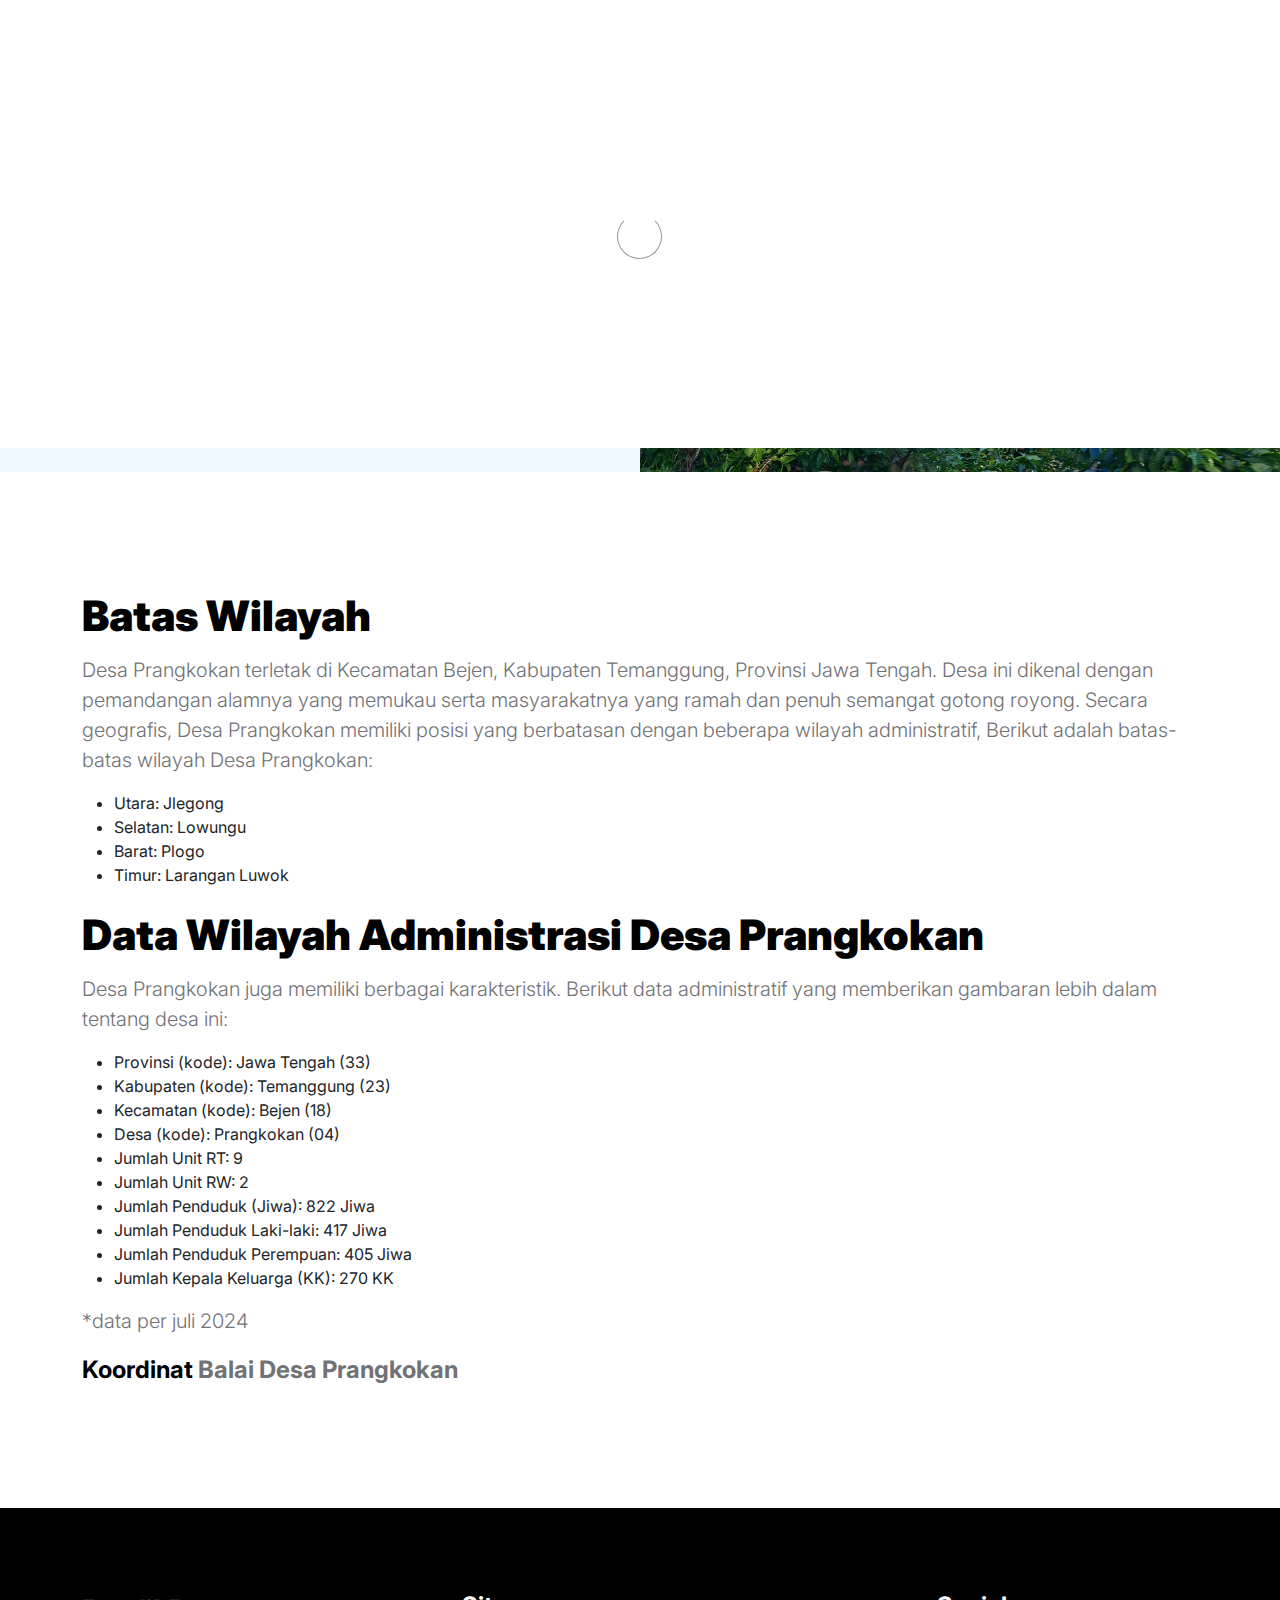
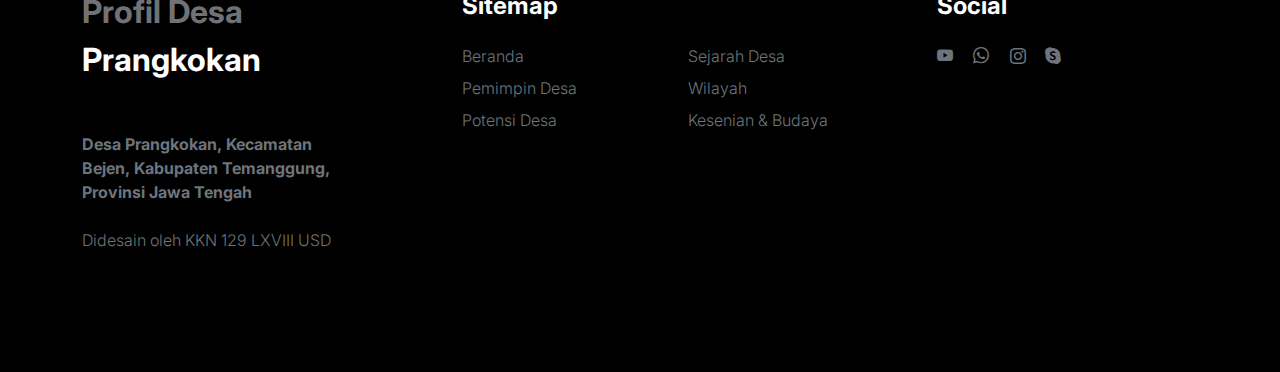
<file: wilayah.html>
<!doctype html>
<html lang="en">
    <head>
        <meta charset="utf-8">
        <meta name="viewport" content="width=device-width, initial-scale=1">
        <meta name="description" content="">
        <meta name="author" content="">
        <title>Wilayah Prangkokan</title>

<!-- Favicon -->
<link rel="icon" href="images/favicon.jpg" type="image/x-icon">

        <!-- CSS FILES -->
        <link rel="preconnect" href="https://fonts.googleapis.com">
        <link rel="preconnect" href="https://fonts.gstatic.com" crossorigin>
        <link href="https://fonts.googleapis.com/css2?family=Inter:wght@100;300;400;700;900&display=swap" rel="stylesheet">
        <link href="css/bootstrap.min.css" rel="stylesheet">
        <link href="css/bootstrap-icons.css" rel="stylesheet">
        <link rel="stylesheet" href="css/slick.css"/>
        <link href="css/tooplate-little-fashion.css" rel="stylesheet">
    </head>
    <body>
        <section class="preloader">
            <div class="spinner">
                <span class="sk-inner-circle"></span>
            </div>
        </section>
        <main>
            <nav class="navbar navbar-expand-lg">
                <div class="container">
                    <button class="navbar-toggler" type="button" data-bs-toggle="collapse" data-bs-target="#navbarNav" aria-controls="navbarNav" aria-expanded="false" aria-label="Toggle navigation">
                        <span class="navbar-toggler-icon"></span>
                    </button>
                    <a class="navbar-brand" href="index.html">
                        <strong><span>Desa</span> Prangkokan</strong>
                    </a>
                    <div class="d-lg-none">
                        <a href="sign-in.html" class="bi-person custom-icon me-3"></a>
                        <a href="product-detail.html" class="bi-bag custom-icon"></a>
                    </div>
                    <div class="collapse navbar-collapse" id="navbarNav">
                        <ul class="navbar-nav mx-auto">
                            <li class="nav-item">
                                <a class="nav-link" href="index.html">Beranda</a>
                            </li>
                            <li class="nav-item">
                                <a class="nav-link" href="sejarah-desa.html">Sejarah Desa</a>
                            </li>
                            <li class="nav-item">
                                <a class="nav-link" href="pemimpin-desa.html">Pemimpin Desa</a>
                            </li>
                            <li class="nav-item">
                                <a class="nav-link active" href="wilayah.html">Wilayah</a>
                            </li>
                            <li class="nav-item">
                                <a class="nav-link" href="potensi-desa.html">Potensi Desa</a>
                            </li>
                            <li class="nav-item">
                                <a class="nav-link" href="kesenian-budaya.html">Kesenian & Budaya</a>
                            </li>                     
                        </ul>
                    </div>
                </div>
            </nav>
            <header class="site-header section-padding d-flex justify-content-center align-items-center">
                <div class="container">
                    <div class="row">
                        <div class="col-lg-10 col-12">
                            <h1>
                                <span class="d-block text-primary">Wilayah Desa</span>
                                <span class="d-block text-dark">Jlegong</span>
                            </h1>
                        </div>
                    </div>
                </div>
                <img src="images/product/wilayah.jpg" class="header-image img-fluid" alt="">
            </header>
            
            <section class="products section-padding">
                <div class="container">
                    <div class="row">
                        <div class="col-12 content-section">
                            <h2>Batas Wilayah</h2>
                            <p>Desa Prangkokan terletak di Kecamatan Bejen, Kabupaten Temanggung, Provinsi Jawa Tengah. Desa ini dikenal dengan pemandangan alamnya yang memukau serta masyarakatnya yang ramah dan penuh semangat gotong royong. Secara geografis, Desa Prangkokan memiliki posisi yang berbatasan dengan beberapa wilayah administratif, Berikut adalah batas-batas wilayah Desa Prangkokan:</p>
                            <ul>
                                <li>Utara: Jlegong</li>
                                <li>Selatan: Lowungu</li>
                                <li>Barat: Plogo</li>
                                <li>Timur: Larangan Luwok</li>
                            </ul>
                        </div>
                        <div class="col-12 content-section">
                            <h2>Data Wilayah Administrasi Desa Prangkokan</h2>
                            <p>Desa Prangkokan juga memiliki berbagai karakteristik. Berikut data administratif yang memberikan gambaran lebih dalam tentang desa ini:</p>
                            <ul>
                                <li>Provinsi (kode): Jawa Tengah (33)</li>
                                <li>Kabupaten (kode): Temanggung (23)</li>
                                <li>Kecamatan (kode): Bejen (18)</li>
                                <li>Desa (kode): Prangkokan (04)</li>
                                <li>Jumlah Unit RT: 9</li>
                                <li>Jumlah Unit RW: 2</li>
                                <li>Jumlah Penduduk (Jiwa): 822 Jiwa</li>
                                <li>Jumlah Penduduk Laki-laki: 417 Jiwa</li>
                                <li>Jumlah Penduduk Perempuan: 405 Jiwa</li>
                                <li>Jumlah Kepala Keluarga (KK): 270 KK</li>
                            </ul>
                            <p>*data per juli 2024</p>
                            <h5>Koordinat <a href="https://www.google.com/maps/place/Balai+Desa+Prangkokan/@-7.1485032,110.0429321,17z/data=!3m1!4b1!4m6!3m5!1s0x2e706f46a8ec7553:0x972af3b6b457c2c0!8m2!3d-7.1485085!4d110.045507!16s%2Fg%2F11q5840t2x?entry=ttu" target="_blank">Balai Desa Prangkokan</a></h5>
                            
                        </div>
                    </div>
                </div>
            </section>
        </main>
        <footer class="site-footer">
            <div class="container">
                <div class="row">

                    <div class="col-lg-3 col-10 me-auto mb-4">
                        <h4 class="text-white mb-3"><a href="index.html">Profil Desa</a> Prangkokan</h4>
                        <p class="copyright-text text-muted mt-lg-5 mb-4 mb-lg-0"><strong>Desa Prangkokan, Kecamatan Bejen, Kabupaten Temanggung, Provinsi Jawa Tengah</strong></p>
                        <br>
                        <p class="copyright-text">Didesain oleh <a href="https://www.instagram.com/kkn129_prangkokan?utm_source=ig_web_button_share_sheet&igsh=ZDNlZDc0MzIxNw==" target="_blank">KKN 129 LXVIII USD</a></p>
                    </div>
                    <div class="col-lg-5 col-8">
                        <h5 class="text-white mb-3">Sitemap</h5>

                        <ul class="footer-menu d-flex flex-wrap">

                            <li class="footer-menu-item"><a href="#" class="footer-menu-link">Beranda</a></li>
                            
                            <li class="footer-menu-item"><a href="sejarah-desa.html" class="footer-menu-link">Sejarah Desa</a></li>

                            <li class="footer-menu-item"><a href="pemimpin-desa.html" class="footer-menu-link">Pemimpin Desa</a></li>

                            <li class="footer-menu-item"><a href="wilayah.html" class="footer-menu-link">Wilayah</a></li>

                            <li class="footer-menu-item"><a href="potensi-desa.html" class="footer-menu-link">Potensi Desa</a></li>

                            <li class="footer-menu-item"><a href="kesenian-budaya.html" class="footer-menu-link">Kesenian & Budaya</a></li>

                        </ul>
                    </div>
                    <div class="col-lg-3 col-4">
                        <h5 class="text-white mb-3">Social</h5>

                        <ul class="social-icon">

                            <li><a href="#" class="social-icon-link bi-youtube"></a></li>

                            <li><a href="#" class="social-icon-link bi-whatsapp"></a></li>

                            <li><a href="#" class="social-icon-link bi-instagram"></a></li>

                            <li><a href="#" class="social-icon-link bi-skype"></a></li>
                        </ul>
                    </div>

                </div>
            </div>
        </footer>

        <!-- JAVASCRIPT FILES -->
        <script src="js/jquery.min.js"></script>
        <script src="js/bootstrap.bundle.min.js"></script>
        <script src="js/Headroom.js"></script>
        <script src="js/jQuery.headroom.js"></script>
        <script src="js/slick.min.js"></script>
        <script src="js/custom.js"></script>

    </body>
</html>
</file>
<file: css/tooplate-little-fashion.css>
/*

Tooplate 2127 Little Fashion

https://www.tooplate.com/view/2127-little-fashion

*/


/*---------------------------------------
  CUSTOM PROPERTIES ( VARIABLES )             
-----------------------------------------*/
:root {
  --white-color:                #FFFFFF;
  --primary-color:              #FF4400;
  --section-bg-color:           #f0f8ff;
  --dark-color:                 #000000;
  --grey-color:                 #d0d1d1;
  --p-color:                    #717275;

  --body-font-family:           'Inter', sans-serif;

  --h5-font-size:               24px;
  --p-font-size:                20px;
  --copyright-text-font-size:   16px;
  --product-link-font-size:     14px;
  --custom-link-font-size:      12px;

  --font-weight-thin:           100;
  --font-weight-light:          300;
  --font-weight-normal:         400;
  --font-weight-bold:           700;
  --font-weight-black:          900;
}

body,
html {
  height: 100%;
}

html {
  scroll-behavior: smooth;
}

@media screen and (prefers-reduced-motion: reduce) {
  html {
    scroll-behavior: auto;
  }
}

body {
    background: var(--white-color);
    font-family: var(--body-font-family);    
    position: relative;
}

/*---------------------------------------
  TYPOGRAPHY               
-----------------------------------------*/

h2,
h3,
h4,
h5,
h6 {
  color: var(--dark-color);
  line-height: inherit;
}

h1,
h2,
h3,
h4,
h5,
h6 {
  font-weight: var(--font-weight-bold);
}

h1,
h2 {
  font-weight: var(--font-weight-black);
}

h1 {
  font-size: 64px;
  line-height: normal;
}

h2 {
  font-size: 42px;
}

h3 {
  font-size: 36px;
}

h4 {
  font-size: 32px;
}

h5 {
  font-size: 24px;
}

h6 {
  font-size: 20px;
}

p {
  color: var(--p-color);
  font-size: var(--p-font-size);
  font-weight: var(--font-weight-light);
}

a, 
button {
  touch-action: manipulation;
  transition: all 0.3s;
}

a {
  color: var(--p-color);
  text-decoration: none;
}

a:hover {
  color: var(--primary-color);
}

.text-primary {
  color: var(--primary-color) !important;
}

::selection {
  background: var(--primary-color);
  color: var(--white-color);
}

/*---------------------------------------
  CUSTOM LINK               
-----------------------------------------*/
.custom-link {
  color: var(--p-color);
  font-size: var(--custom-link-font-size);
  font-weight: var(--font-weight-bold);
  text-transform: uppercase;
  position: relative;
}

.custom-link i {
  position: absolute;
  opacity: 0;
  bottom: 0;
  left: 100%;
  transition: all 0.3s;
  line-height: normal;
}

.custom-link:hover i {
  opacity: 1;
  left: 101%;
}

.lead {
  font-size: 1.5rem;
  font-weight: var(--font-weight-thin);
}

b,
strong {
  font-weight: var(--font-weight-bold);
}

/*---------------------------------------
  PRE LOADER               
-----------------------------------------*/
.preloader {
  position: fixed;
  top: 0;
  left: 0;
  width: 100%;
  height: 100%;
  z-index: 99999;
  display: flex;
  flex-flow: row nowrap;
  justify-content: center;
  align-items: center;
  background: none repeat scroll 0 0 var(--white-color);
}

.spinner {
  border: 1px solid transparent;
  border-radius: 5px;
  position: relative;
}

.spinner::before {
  content: '';
  box-sizing: border-box;
  position: absolute;
  top: 50%;
  left: 50%;
  width: 45px;
  height: 45px;
  margin-top: -10px;
  margin-left: -23px;
  border-radius: 50%;
  border: 1px solid #959595;
  border-top-color: var(--white-color);
  animation: spinner .9s linear infinite;
}

@keyframes spinner {
  to {transform: rotate(360deg);}
}

/*---------------------------------------
  CUSTOM BUTTON & ICON              
-----------------------------------------*/
.custom-btn {
  background: var(--dark-color);
  border-radius: 50px;
  color: var(--white-color);
  font-size: var(--copyright-text-font-size);
  text-transform: uppercase;
  padding: 16.50px 20px;
}

.social-btn {
  background: transparent;
  border: 1px solid var(--grey-color);
  color: var(--dark-color);
  text-transform: none;
}

.social-btn:hover {
  border-color: transparent;
}

.cart-form-select {
  border-radius: 0;
  padding-top: 15px;
  padding-bottom: 15px;
}

.cart-btn {
  border-radius: 0;
  width: 100%;
  font-size: var(--product-link-font-size);
}

.custom-btn:hover,
.slick-slideshow .custom-btn:hover {
  background: var(--primary-color);
  color: var(--white-color);
}

.custom-icon {
  color: var(--p-color);
  font-size: 24px;
}

.custom-icon {
  display: inline-block;
  vertical-align: middle;
}

.bi-bag.custom-icon {
  font-size: 17px;
}

.featured-icon {
  color: var(--grey-color);
  font-size: 52px;
}

/*---------------------------------------
  DIV SEPARATOR               
-----------------------------------------*/
.div-separator {
  position: relative;
}

.div-separator::before {
  content: "";
  height: 1px;
  background: var(--grey-color);
  display: block;
  width: 100%;
}

.div-separator span {
  position: absolute;
  top: 50%;
  margin-left: -22.5px;
  left: 50%;
  text-align: center;
  background: var(--white-color);
  margin-top: -11px;
  color: var(--dark-color);
  font-weight: var(--font-weight-bold);
  font-size: 14px;
  width: 35px;
  text-transform: uppercase;
}

/*---------------------------------------
  FULL IMAGE               
-----------------------------------------*/
.full-image-img {
  display: block;
  position: absolute;
  z-index: -1;
  right: 0;
  width: 100%;
  bottom: -120px;
  min-width: 650px;
}

@media (min-width: 1600px) {
  .full-image-img {
    bottom: -200px;
  }
}

/*---------------------------------------
  NAVIGATION               
-----------------------------------------*/
.navbar {
  background: var(--white-color);
  position: fixed;
  top: 0;
  right: 0;
  left: 0;
  padding: 25px 0;
  z-index: 2;
  will-change: transform;
  transition: transform 300ms linear;
}

.navbar span, h2 span, h4 span {
	color: var(--primary-color);
}

.navbar.headroom--not-top {
  padding: 20px 0;
}

.headroom--pinned {
  transform: translate(0, 0);
}

.headroom--unpinned {
  transform: translate(0, -150%);
}

.navbar-brand {
  color: var(--dark-color);
  font-size: 24px;
  font-weight: var(--font-weight-light);
  margin: 0;
  padding: 0;
}

.navbar-expand-lg .navbar-nav .nav-link {
  display: inline-block;
  padding: 0;
  margin-right: 1.5rem;
  margin-left: 1.5rem;
}

.nav-link {
  color: var(--p-color);
  font-size: 16px;
  position: relative;
}

.navbar .nav-link::after {
  position: absolute;
  top: 100%;
  left: 0;
  width: 100%;
  height: 2px;
  background: var(--grey-color);
  content: '';
  opacity: 0;
  -webkit-transition: opacity 0.3s, -webkit-transform 0.3s;
  -moz-transition: opacity 0.3s, -moz-transform 0.3s;
  transition: opacity 0.3s, transform 0.3s;
  -webkit-transform: translateY(10px);
  -moz-transform: translateY(10px);
  transform: translateY(10px);
}

.navbar .nav-link.active::after, 
.navbar .nav-link:hover::after {
  opacity: 1;
  -webkit-transform: translateY(0px);
  -moz-transform: translateY(0px);
  transform: translateY(0px);
}

.navbar .nav-link.active,
.navbar .nav-link:hover {
  color: var(--primary-color);
}

.nav-link:focus, 
.nav-link:hover {
  color: var(--p-color);
}

.navbar-toggler {
  border: 0;
  padding: 0;
  cursor: pointer;
  margin: 0;
  width: 30px;
  height: 35px;
  outline: none;
}

.navbar-toggler:focus {
  outline: none;
  box-shadow: none;
}

.navbar-toggler[aria-expanded="true"] .navbar-toggler-icon {
  background: transparent;
}

.navbar-toggler[aria-expanded="true"] .navbar-toggler-icon:before,
.navbar-toggler[aria-expanded="true"] .navbar-toggler-icon:after {
  transition: top 300ms 50ms ease, -webkit-transform 300ms 350ms ease;
  transition: top 300ms 50ms ease, transform 300ms 350ms ease;
  transition: top 300ms 50ms ease, transform 300ms 350ms ease, -webkit-transform 300ms 350ms ease;
  top: 0;
}

.navbar-toggler[aria-expanded="true"] .navbar-toggler-icon:before {
  transform: rotate(45deg);
}

.navbar-toggler[aria-expanded="true"] .navbar-toggler-icon:after {
  transform: rotate(-45deg);
}

.navbar-toggler .navbar-toggler-icon {
  background: var(--dark-color);
  transition: background 10ms 300ms ease;
  display: block;
  width: 30px;
  height: 2px;
  position: relative;
}

.navbar-toggler .navbar-toggler-icon::before,
.navbar-toggler .navbar-toggler-icon::after {
  transition: top 300ms 350ms ease, -webkit-transform 300ms 50ms ease;
  transition: top 300ms 350ms ease, transform 300ms 50ms ease;
  transition: top 300ms 350ms ease, transform 300ms 50ms ease, -webkit-transform 300ms 50ms ease;
  position: absolute;
  right: 0;
  left: 0;
  background: var(--dark-color);
  width: 30px;
  height: 2px;
  content: '';
}

.navbar-toggler .navbar-toggler-icon:before {
  top: -8px;
}

.navbar-toggler .navbar-toggler-icon:after {
  top: 8px;
}

/*---------------------------------------
  SITE HEADER              
-----------------------------------------*/
.site-header {
  background-color: var(--section-bg-color);
  position: relative;
  overflow: hidden;
  margin-top: 86px;
}

.site-header.section-padding {
  padding-top: 7rem;
  padding-bottom: 7rem;
}

.site-header.section-padding-img {
  padding-top: 10rem;
  padding-bottom: 10rem;
}

.header-image {
  position: absolute;
  top: 0;
  right: 0;
  width: 50%;
  height: 100%;
  object-fit: cover;
}

/*---------------------------------------
  SLICK SLIDESHOW               
-----------------------------------------*/
@media (min-width: 992px) {
  .slick-slideshow {
    height: 100vh;
  }
}

.slick-slideshow {
  margin-top: 86px;
}

.slick-title {
  color: var(--white-color);
}

.slick-custom {
  position: relative;
}

.slick-custom img {
  width: 100%;
  object-fit: cover;
}

.slick-bottom {
  background: linear-gradient(to top, var(--dark-color), transparent 90%);
  position: absolute;
  z-index: 2;
  bottom: 0;
  right: 0;
  left: 0;
  width: 100%;
  height: 100%;
}

.slick-bottom .container {
  position: absolute;
  top: 40%;
  left: 50%;
  transform: translate(-50%, -40%);
}

.slick-overlay {
  background: linear-gradient(to top, #000, transparent 120%);
  position: absolute;
  top: 0;
  right: 0;
  bottom: 0;
  left: 0;
}

.slick-slideshow .custom-btn {
  font-weight: var(--font-weight-bold);
  display: inline-block;
  padding-right: 32px;
  padding-left: 32px;
}

@media (min-width: 576px) {
  .slick-slideshow .slick-dots {
    max-width: 540px;
  }
}

@media (min-width: 768px) {
  .slick-slideshow .slick-dots {
    max-width: 720px;
  }
}

@media (min-width: 992px) {
  .slick-slideshow .slick-dots {
    max-width: 960px;
  }
}

@media (min-width: 1200px) {
  .slick-slideshow .slick-dots {
    max-width: 1140px;
  }
}

@media (min-width: 1400px) {
  .slick-slideshow .slick-dots {
    max-width: 1320px;
  }
}

.slick-slideshow .slick-dots {
  position: absolute;
  z-index: 2;
  top: 50%;
  left: 0;
  right: 0;
  transform: translate(0, -50%);
  margin: 0 auto;
  padding: 0;
}

.slick-slideshow .slick-dots li {
  background: transparent;
  border: 5px solid rgba(255, 255, 255, 0.35);
  border-radius: 100%;
  display: block;
  width: 30px;
  height: 30px;
  margin: 10px;
  padding: 5px;
  margin-left: auto;
  cursor: pointer;
}

.slick-slideshow .slick-dots button {
  background: transparent;
  border: none;
  color: transparent;
  display: block;
  width: 100%;
  height: 0;
  margin: 0;
  padding: 0;
  outline: none;
  height: 0;
}

.slick-slideshow .slick-dots li:hover,
.slick-slideshow .slick-dots .slick-active {
  background: var(--white-color);
}

/*---------------------------------------
  CUSTOM CIRCLE IMAGES               
-----------------------------------------*/

.custom-circle-image {
  border-radius: 100px;
  width: 55px;
  height: 55px;
}

.custom-circle-image.team-image {
  width: 85px;
  height: 85px;
}

/*---------------------------------------
  TESTIMONIAL               
-----------------------------------------*/
.slick-testimonial .slick-list,
.slick-testimonial .slick-track {
  height: 100%;
}

.slick-testimonial {
  margin: auto;
}

.slick-testimonial-caption {
  quotes: '❝' '❞';
  position: relative;
  padding: 5rem 7rem;
}

.slick-testimonial-caption::before {
  content: open-quote;
  display: inline-block;
  color: var(--primary-color);
  font-family: auto;
  font-size: 100px;
  height: 0;
  position: absolute;
  top: 0;
  left: 0;
}

.slick-testimonial .slick-dots {
  text-align: center;
}

.slick-testimonial .slick-dots li {
  background: var(--grey-color);
  display: inline-block;
  vertical-align: top;
  width: 16%;
  height: 1px;
}

.slick-testimonial .slick-dots button {
  background: transparent;
  border: none;
  color: transparent;
  display: block;
  width: 100%;
  height: 0;
  margin: 0;
  padding: 0;
}

.slick-testimonial .slick-dots li:hover,
.slick-testimonial .slick-dots .slick-active {
  background: var(--dark-color);
}

/*---------------------------------------
  SECTION               
-----------------------------------------*/
section {
  content-visibility: auto;
  contain-intrinsic-size: 700px;
}

.section-padding {
  padding-top: 7rem;
  padding-bottom: 7rem;
}

.featured {
  background: var(--section-bg-color);
}

/*---------------------------------------
  ABOUT               
-----------------------------------------*/
.about .nav-pills .nav-item {
  width: 100%;
}

.about .nav-pills .nav-link {
  color: var(--grey-color);
  font-size: 18px;
  font-weight: var(--font-weight-bold);
  border-left: 1px solid var(--grey-color);
  border-radius: 0;
  padding-right: 0;
}

.about .nav-pills .nav-link:hover,
.about .nav-pills .nav-link.active, 
.about .nav-pills .show>.nav-link {
  background: transparent;
  border-left-color: var(--primary-color);
  color: var(--primary-color);
}

/*---------------------------------------
  FAQ ACCORDION               
-----------------------------------------*/
.accordion-item {
  background-color: transparent;
  border-top: 0;
  border-right: 0;
  border-left: 0;
}

.accordion-button {
  background-color: transparent;
  box-shadow: none;
}

.accordion-button:not(.collapsed) {
  background: transparent;
  box-shadow: none;
}

button:focus:not(:focus-visible) {
  border-color: transparent;
  box-shadow: none;
}

.accordion-body {
  border-top: 1px solid rgba(0,0,0,.125);
}

.accordion-button {
  font-size: 1.5rem;
  font-weight: var(--font-weight-normal);
  padding-top: 1.5rem;
  padding-right: 0;
  padding-bottom: 1.5rem;
  padding-left: 0;
}

.accordion-body {
  padding: 2rem 0;
}

/*---------------------------------------
  TEAM MEMBERS               
-----------------------------------------*/
.team {
  background: var(--grey-color);
}

.team-thumb {
  background: var(--white-color);
  position: relative;
  border-radius: .25rem;
  padding: 42px 32px;
}

.team-info {
  width: 100%;
}

.custom-modal-btn {
  background: var(--grey-color);
  color: var(--white-color);
  position: absolute;
  top: 0;
  right: 0;
  bottom: 0;
  margin: auto 32px;
  width: 42px;
  height: 42px;
}

.modal-body {
  padding: 4rem;
}

.modal-header {
  padding-top: 7rem;
  padding-bottom: 5rem;
}

.modal-header .btn-close {
  position: absolute;
  top: 0;
  right: 0;
  font-size: 24px;
  margin: 32px;
}

#cart-modal .modal-header .btn-close {
  z-index: 2;
  margin: 22px;
}

#cart-modal .modal-header {
  border-bottom: 0;
  padding: 0;
}

#cart-modal .modal-footer {
  padding: 2rem 4rem;
}

/*---------------------------------------
  SKILL - PROGRESS BAR               
-----------------------------------------*/
.skill-thumb strong {
  display: inline-block;
  margin-bottom: 6px;
}

.skill-thumb span {
  color: var(--dark-color);
  font-size: 24px;
  font-weight: var(--font-weight-bold);
}

.skill-thumb .progress {
  background: var(--white-color);
  box-shadow: none;
  border-radius: 100px;
  height: 1px;
  margin-bottom: 16px;
}

.skill-thumb .progress .progress-bar-primary {
  background: var(--grey-color);
}

/*---------------------------------------
  PRODUCT               
-----------------------------------------*/
.front-product {
  background: var(--section-bg-color);
}

.product-thumb {
  background: var(--white-color);
  position: relative;
  transition: all 0.5s ease-out;
}

.product-image {
  transition: all 0.5s ease-out;
}

.product-thumb:hover .product-image {
  box-shadow: 0 1rem 3rem rgba(0,0,0,.175);
}

.product-top {
  position: absolute;
  top: 0;
  right: 0;
  left: 0;
  margin: 20px;
}

.product-info {
  padding: 30px 20px;
}

.product-description,
.product-cart-thumb {
  padding: 0 20px;
}

.product-icon {
  color: var(--white-color);
}

.product-title-link {
  color: var(--dark-color);
}

.product-additional-link {
  display: inline-block;
  vertical-align: top;
  font-size: var(--product-link-font-size);
  margin-top: 32px;
  margin-right: 12px;
}

.product-alert {
  background: var(--white-color);
  color: var(--p-color);
  font-size: var(--custom-link-font-size);
  font-weight: var(--font-weight-bold);
  padding: 3px 10px;
}

.product-p {
  font-size: var(--product-link-font-size);
}

.view-all {
  text-transform: uppercase;
  color: var(--p-color);
  font-size: 13px;
  font-weight: var(--font-weight-bold);
  border-bottom: 2px solid var(--grey-color);
  padding-bottom: 6px;
}

/*---------------------------------------
  CONTACT              
-----------------------------------------*/
.contact-info {
  padding: 40px;
}

.contact-form .form-control {
  border-color: var(--grey-color);
  font-weight: var(--font-weight-normal);
}

.form-floating>label {
  color: var(--grey-color);
  font-weight: var(--font-weight-normal);
}

.contact-form button[type='submit'] {
  background: var(--dark-color);
  border: none;
  border-radius: 100px;
  color: var(--white-color);
  font-weight: var(--font-weight-bold);
  text-transform: uppercase;
  padding: 16px;
}

.contact-form button[type='submit']:hover {
  background: var(--primary-color);
}

/*---------------------------------------
  SITE FOOTER               
-----------------------------------------*/
.site-footer {
  background: var(--dark-color);
  padding-top: 5rem;
  padding-bottom: 5rem;
}

.footer-menu {
  margin: 0;
  padding: 0;
}

.footer-menu-item {
  display: block;
  width: 50%;
}

.footer-menu-link {
  color: #6c757d;
  font-weight: var(--font-weight-light);
  display: inline-block;
  vertical-align: top;
  margin-top: 4px;
  margin-bottom: 4px;
}

.site-footer .social-icon-link {
  margin-top: 4px;
}

.site-footer .social-icon-link:hover,
.footer-menu-link:hover {
  color: var(--white-color);
}

.copyright-text {
  font-size: var(--copyright-text-font-size);
}

/*---------------------------------------
  SOCIAL ICON               
-----------------------------------------*/
.social-icon {
  margin: 0;
  padding: 0;
}

.social-icon li {
  list-style: none;
  display: inline-block;
  vertical-align: top;
}

.social-icon-link {
  color: #6c757d;
  font-size: 1rem;
  display: inline-block;
  vertical-align: top;
  margin-bottom: 4px;
  margin-right: 15px;
}

.social-icon-link:hover {
  color: var(--primary-color);
}

/*---------------------------------------
  RESPONSIVE STYLES               
-----------------------------------------*/
@media screen and (max-width: 1200px) {
  h1 {
    font-size: 62px;
  }
}

@media screen and (max-width: 991px) {
  h1 {
    font-size: 42px;
    margin-bottom: 0;
  }

  h2 {
    font-size: 36px;
  }

  h3 {
    font-size: 32px;
  }

  h4 {
    font-size: 28px;
  }

  h5 {
    font-size: 24px;
  }

  h6 {
    font-size: 20px;
  }

  .lead {
    font-size: 16px;
  }

  .navbar-expand-lg .navbar-nav .nav-link {
    margin-top: 1rem;
  }

  .site-header {
    background-position: bottom;
  }

  #cart-modal .modal-header .btn-close {
    margin: 22px 14px;
  }

  .custom-btn {
    font-size: 14px;
    padding: 13.5px 20px;
  }

  .slick-slideshow .custom-btn {
    padding-right: 27px;
    padding-left: 27px;
  }

  .social-login,
  .div-separator {
    width: 75% !important;
  }

  #cart-modal .modal-footer .row {
    width: 100% !important;
  }

  .site-header.section-padding,
  .section-padding {
    padding-top: 4rem;
    padding-bottom: 4rem;
  }

  .site-header-image.section-padding {
    padding-bottom: 0;
  }

  .header-info {
    padding-top: 50px;
    padding-bottom: 100px;
  }

  .header-image {
    position: relative;
    top: auto;
    bottom: 0;
    left: 0;
    width: auto;
    height: auto;
  }

  .slick-testimonial-caption {
    padding: 6rem 3rem 4rem 3rem;
  }

  .slick-slideshow .slick-dots li {
    width: 25px;
    height: 25px;
  }

  .modal-header {
    padding-top: 6rem;
    padding-bottom: 2rem;
  }

  .modal-body {
    padding: 2rem;
  }

  #cart-modal .modal-footer {
    padding-right: 0;
    padding-left: 0;
  }

  #cart-modal .modal-body {
    padding: 4rem 2rem 2rem 2rem;
  }

  .full-image-img {
    bottom: 0;
  }
}
</file>
